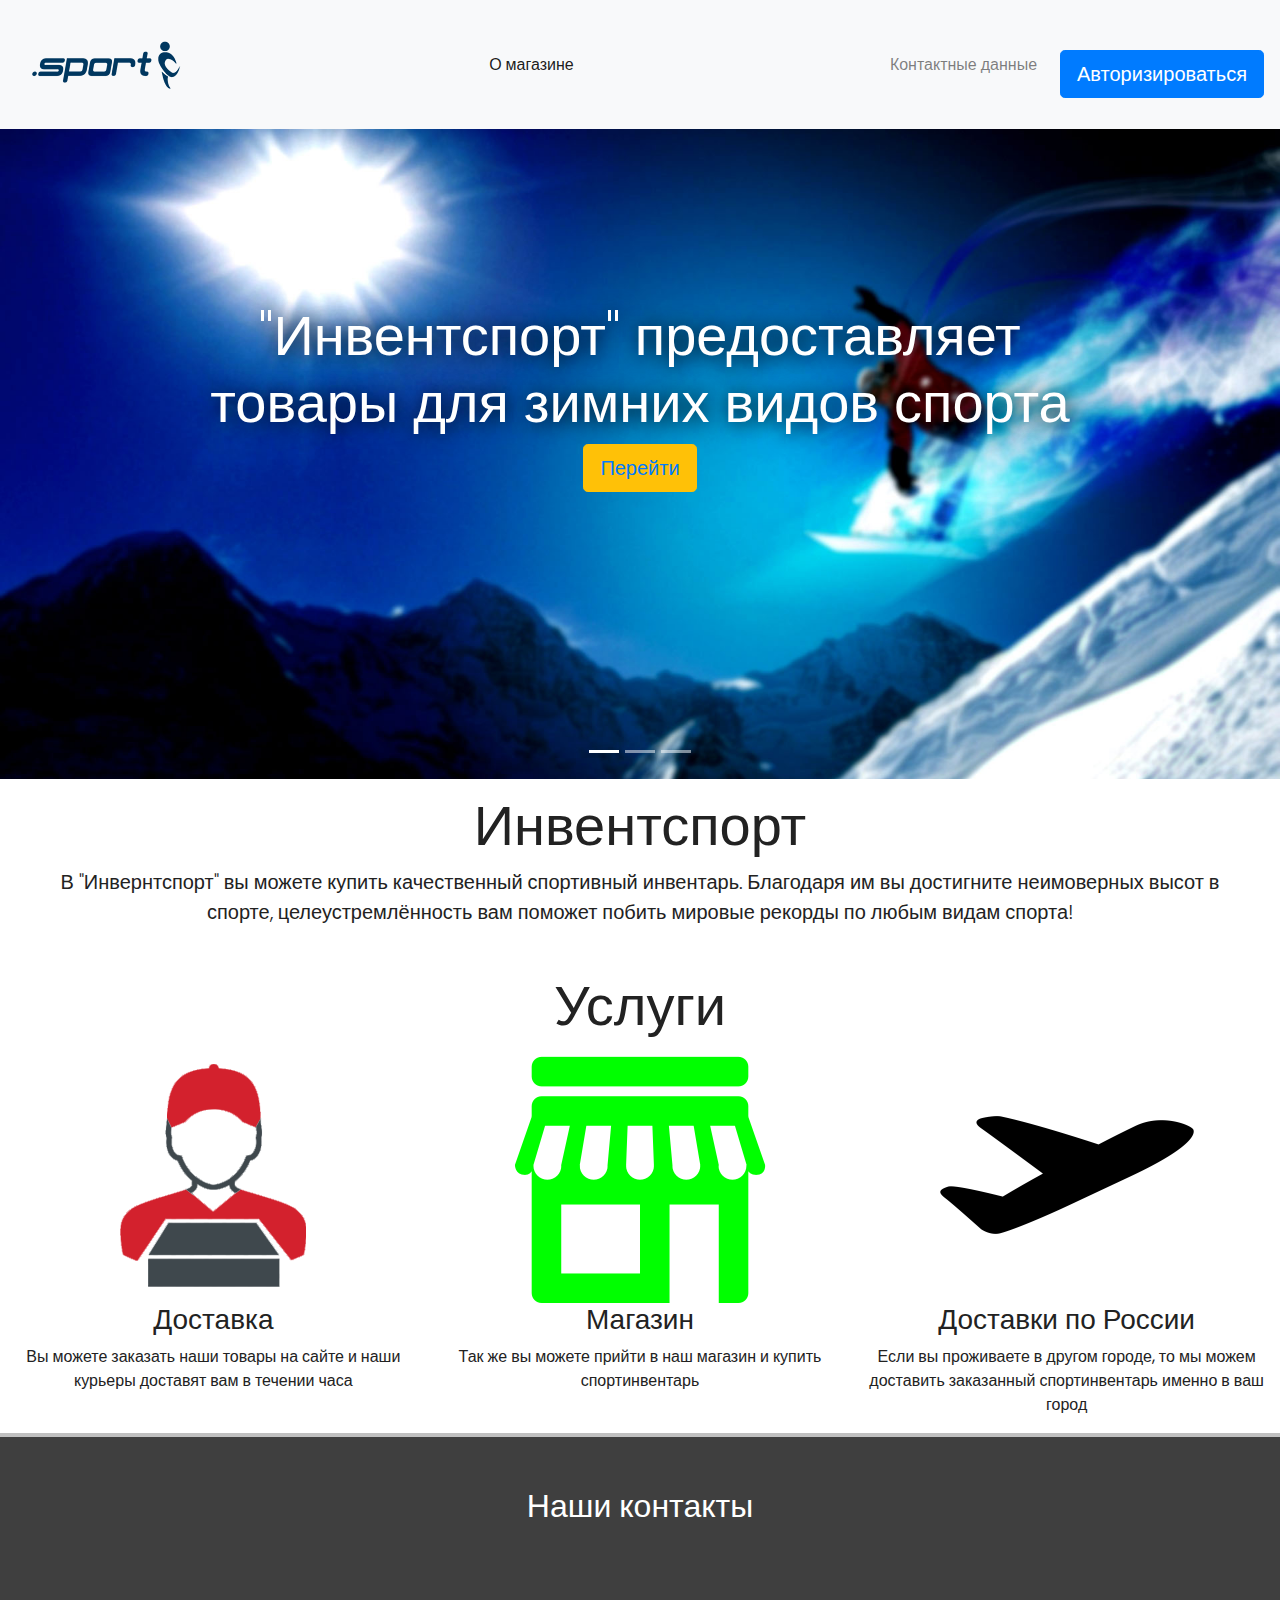
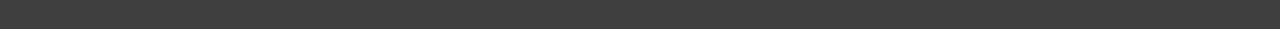
<file: index.html>
<!DOCTYPE html>
<html lang="ru">
<head>
	<meta charset="UTF-8">
    <meta name="viewport" content="width=device-width, initial-scale=1, shrink-to-fit=no">

	<title>Магазин по продаже спорт инвентаря</title>

	<link rel="stylesheet" href="https://stackpath.bootstrapcdn.com/bootstrap/4.3.1/css/bootstrap.min.css" integrity="sha384-ggOyR0iXCbMQv3Xipma34MD+dH/1fQ784/j6cY/iJTQUOhcWr7x9JvoRxT2MZw1T" crossorigin="anonymous">
	<link rel="stylesheet" href="https://use.fontawesome.com/releases/v5.8.2/css/all.css" integrity="sha384-oS3vJWv+0UjzBfQzYUhtDYW+Pj2yciDJxpsK1OYPAYjqT085Qq/1cq5FLXAZQ7Ay" crossorigin="anonymous">
	<script src="https://code.jquery.com/jquery-3.3.1.slim.min.js" integrity="sha384-q8i/X+965DzO0rT7abK41JStQIAqVgRVzpbzo5smXKp4YfRvH+8abtTE1Pi6jizo" crossorigin="anonymous"></script>
    <script src="https://cdnjs.cloudflare.com/ajax/libs/popper.js/1.14.7/umd/popper.min.js" integrity="sha384-UO2eT0CpHqdSJQ6hJty5KVphtPhzWj9WO1clHTMGa3JDZwrnQq4sF86dIHNDz0W1" crossorigin="anonymous"></script>
    <script src="https://stackpath.bootstrapcdn.com/bootstrap/4.3.1/js/bootstrap.min.js" integrity="sha384-JjSmVgyd0p3pXB1rRibZUAYoIIy6OrQ6VrjIEaFf/nJGzIxFDsf4x0xIM+B07jRM" crossorigin="anonymous"></script>

    <link rel="stylesheet" href="css/style.css">
</head>
<body>
	<header>
		<nav class="navbar navbar-expand-md navbar-light bg-light sticky-top">
			<div class="container-fluid">
				<a href="#" class="navbar-brad"><img src="image/logo.png"></a>
				<button class="navbar-toggler" type="button" data-toggle="collapse"data-target="#navbarResponsive">
					<span class="navbar-toggler-icon"></span>
				</button>
			<div class="collapse navbar-collapse" id="navbarResponsive">
				<ul class="navbar-nav ml-auto">
					<li class="nav-item active">
						<a href="#" class="nav-link">О магазине</a>
					</li>
				</ul>
				<ul class="navbar-nav ml-auto">
					<li class="nav-item">
						<a href="#" class="nav-link">Контактные данные</a>
					</li>
				</ul>
			</div>
			</div>
			<button style="float: right;" type="button" class="btn btn-primary btn-lg topp" data-toggle="modal" data-target="#gridSystemModal_reg">
				    Авторизироваться
			</button>
		</nav>
		<div id="gridSystemModal_reg" class="modal fade" tabindex="-1" role="dialog" aria-labelledby="gridModalLabel" aria-hidden="true">
		  <div class="modal-dialog" role="document">
		    <div class="modal-content">
		      <div class="modal-header">
		      	<h4 class="modal-title" id="gridModalLabel">Окно авторизации</h4>
		        <button type="button" class="close" data-dismiss="modal" aria-label="Close"><span aria-hidden="true">&times;</span></button>
		      </div>
		      <div class="modal-body">
		        <div class="container-fluid bd-example-row">
		          <div class="row">
		            <div class="col-sm-12">
		              <div class="form-group">
    				<label for="email">Логин</label>
    				<input type="email" class="form-control" id="exampleInputEmail1" aria-describedby="emailHelp" placeholder="Введите ваш логин">
    				<small id="emailHelp" class="form-text text-muted"></small>
 					 </div>
  					<div class="form-group">
				    <label for="exampleInputPassword1">Пароль</label>
				    <input type="password" class="form-control" id="exampleInputPassword1" placeholder="Введите ваш пароль">
				  </div>
				  		<button type="button" class="btn btn-primary">Авторизироваться</button>
				  		<button type="button" class="btn btn-primary" onclick="gridSystemModal_reg.close()" data-toggle="modal" data-target="#gridSystemModal_regpol">Зарегистрироваться</button>
		              </div>
		            </div>
		          </div>
		        </div>
		      </div>
		      <div class="modal-footer">
		      </div>
		    </div>
		  </div>
		</div>
		
		<div id="gridSystemModal_regpol" class="modal fade" tabindex="-1" role="dialog" aria-labelledby="gridModalLabel" aria-hidden="true">
		  <div class="modal-dialog" role="document">
		    <div class="modal-content">
		      <div class="modal-header">
		      	<h4 class="modal-title" id="gridModalLabel">Окно регистрации</h4>
		        <button type="button" class="close" data-dismiss="modal" aria-label="Close"><span aria-hidden="true">&times;</span></button>
		      </div>
		      <div class="modal-body">
		        <div class="container-fluid bd-example-row">
		          <div class="row">
		            <div class="col-sm-12">
		           	<div class="form-group">
    				<label for="exampleInputEmail1">Email</label>
    				<input type="email" class="form-control" id="exampleInputEmail1" aria-describedby="emailHelp" placeholder="Введите вашу почту">
    				<small id="emailHelp" class="form-text text-muted"></small>
 					 </div>
		              <div class="form-group">
    				<label for="exampleInputEmail1">Логин</label>
    				<input type="email" class="form-control" id="exampleInputEmail1" aria-describedby="emailHelp" placeholder="Введите ваш логин">
    				<small id="emailHelp" class="form-text text-muted"></small>
 					 </div>
  					<div class="form-group">
				    <label for="exampleInputPassword1">Пароль</label>
				    <input type="password" class="form-control" id="exampleInputPassword1" placeholder="Введите ваш пароль">
				  </div>
				  		<button type="button" class="btn btn-primary" >Зарегистрироваться</button>
		              </div>
		            </div>
		          </div>
		        </div>
		      </div>
		      <div class="modal-footer">
		      </div>
		    </div>
		  </div>
		</div>
	</header>
	
	<section>
	<div class="carousel slide" data-ride="carousel" id="slides">
		<ul class="carousel-indicators">
			<li data-target="#slides" data-slide-to="0" class="active"></li>
			<li data-target="#slides" data-slide-to="1"></li>
			<li data-target="#slides" data-slide-to="2"></li>
		</ul>
		<div class="carousel-inner">
			<div class="carousel-item active">
				<img src="image/slide1m.jpg">
				<div class="carousel-caption">
					<h3 class="display-4">"Инвентспорт" предоставляет товары для зимних видов спорта</h3>
					<button type="button" class="btn btn-warning btn-lg"><a href="index_1.html">Перейти</a></button>
				</div>
			</div>
			<div class="carousel-item">
				<img src="image/slide2m.jpg">
				<div class="carousel-caption">
					<h3 class="display-4">А так же товары для профессиональных футболистов или любителей</h3>
					<button type="button" class="btn btn-warning btn-lg"><a href="index_2.html">Перейти</a></button>
				</div>
			</div>
			<div class="carousel-item">
				<img src="image/slide3m.jpg">
				<div class="carousel-caption">
					<h3 class="display-4">Или для любителей велопрогулок, кросс-кантри и байкер-кроссов</h3>
					<button type="button" class="btn btn-warning btn-lg"><a href="index_3.html">Перейти</a></button>
				</div>
			</div>
		</div>
	</div>
	</section>
	
	<section>
		<div class="container-fluid">
	 	<div class="row text-center alert">
	 		<div class="col-12">
	 			<h1 class="display-4">Инвентспорт</h1>
	 		</div>
	 		<hr>
	 		<div class="col-12">
	 			<p class="lead">В "Инвернтспорт" вы можете купить качественный спортивный инвентарь. Благодаря им вы достигните неимоверных высот в спорте,
	 			целеустремлённость вам поможет побить мировые рекорды по любым видам спорта!</p>
	 		</div>
	 	</div>
	 </div>

	 <div class="container-fluid padding">
		<div class="row text-center padding">
			<h3 class="display-4 col-12">Услуги</h3>

			<div class="col-xs-12 col-sm-6 col-md-4">
				<img src="image/kur.png">
				<h3>Доставка</h3>
				<p>Вы можете заказать наши товары на сайте и наши курьеры доставят вам в течении часа</p>
			</div>
			<div class="col-xs-12 col-sm-6 col-md-4">
				<img src="image/mag.png">
				<h3>Магазин</h3>
				<p>Так же вы можете прийти в наш магазин и купить спортинвентарь</p>
			</div>
			<div class="col-xs-12 col-sm-6 col-md-4">
				<img src="image/air.png">
				<h3>Доставки по России</h3>
				<p>Если вы проживаете в другом городе, то мы можем доставить заказанный спортинвентарь именно в ваш город</p>
			</div>
		</div>
	 </div>
	</section>

	<footer class="container-fluid">
	 	<div class="container">
	 		<div class="row padding text-center">
	 			<div class="col-12">
	 				<h2>Наши контакты</h2>
	 			</div>
	 			<div class="col-12 social padding">
	 				<a href="#"><i class="fab fa-twitter"></i></a>
	 				<a href="#"><i class="fab fa-instagram"></i></a>
	 				<a href="#"><i class="fab fa-vk"></i></a>
	 				<a href="#"><i class="fab fa-odnoklassniki"></i></a>
	 				<a href="#"><i class="fab fa-facebook"></i></a>
	 				<a href="#"><i class="fab fa-google-plus-g"></i></a>
	 				
	 			</div>
	 		</div>
	 	</div>
	 </footer>	 
</body>
</html>
</file>
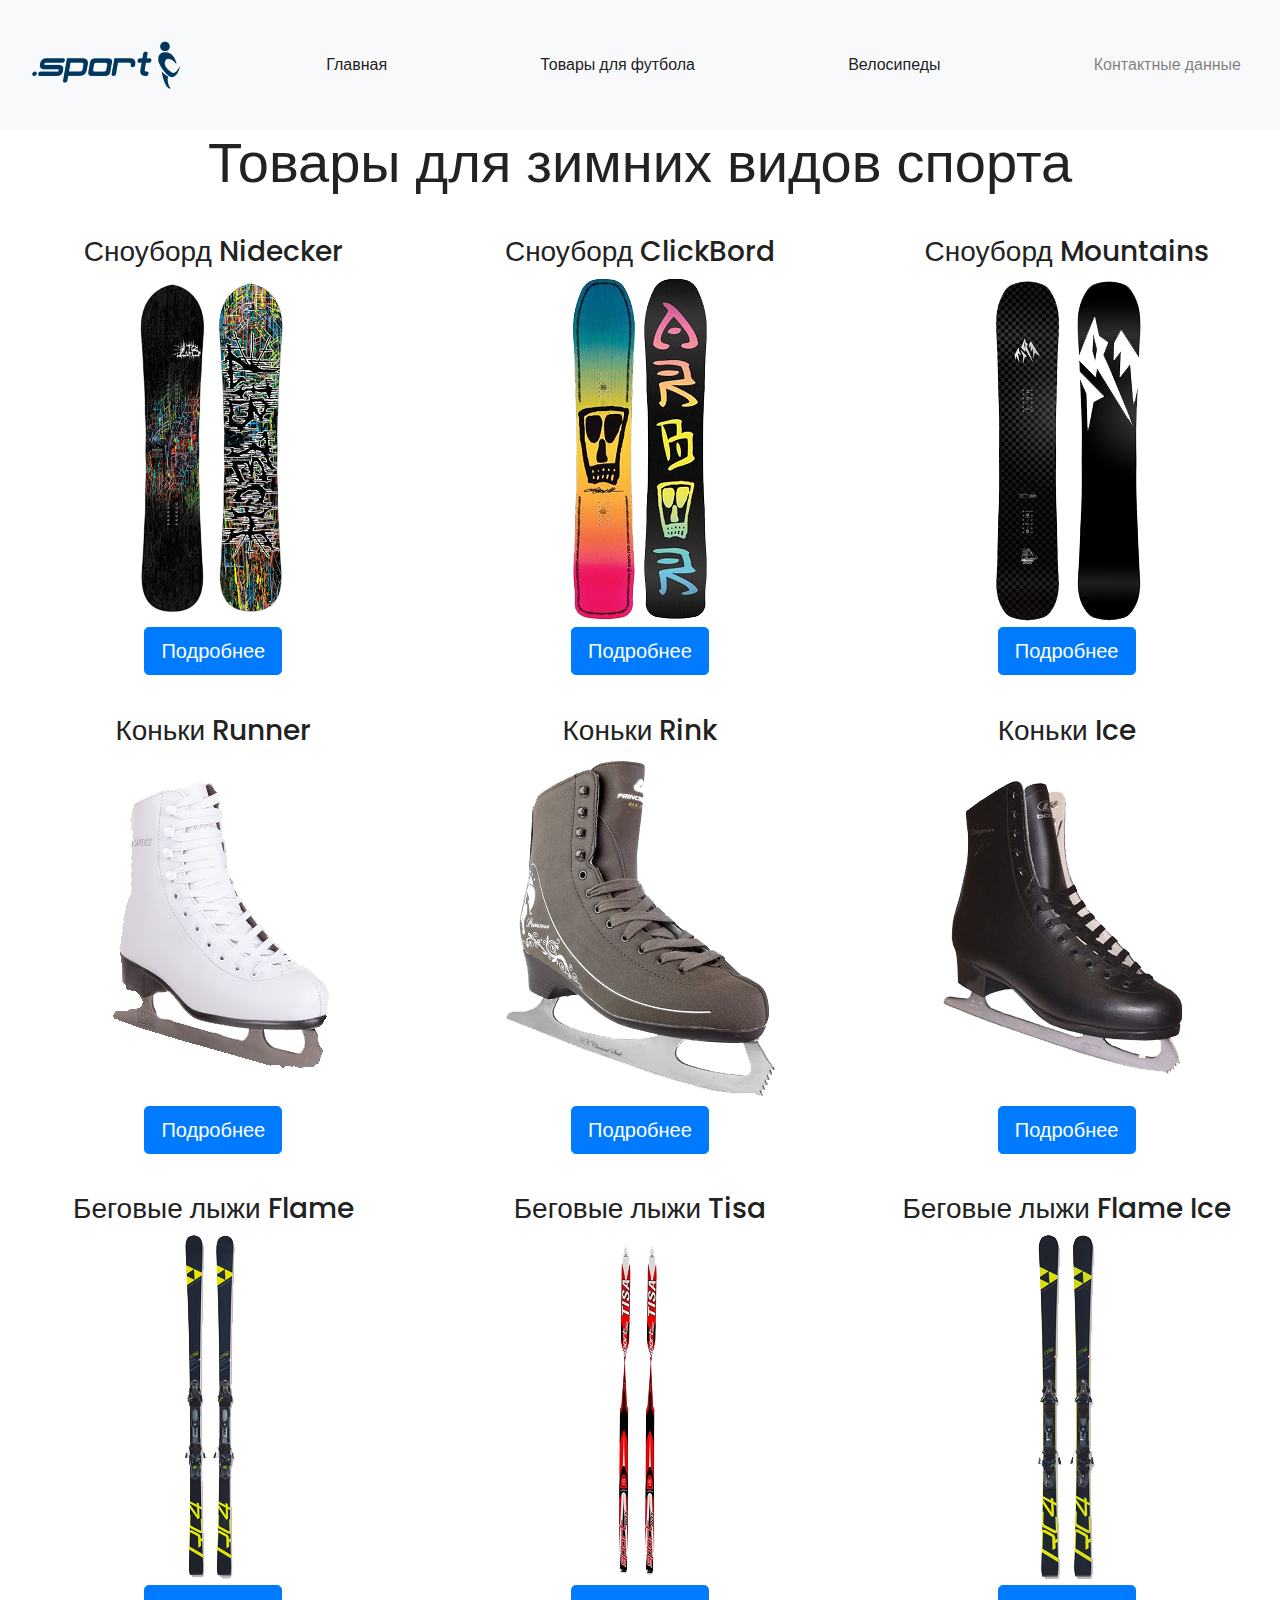
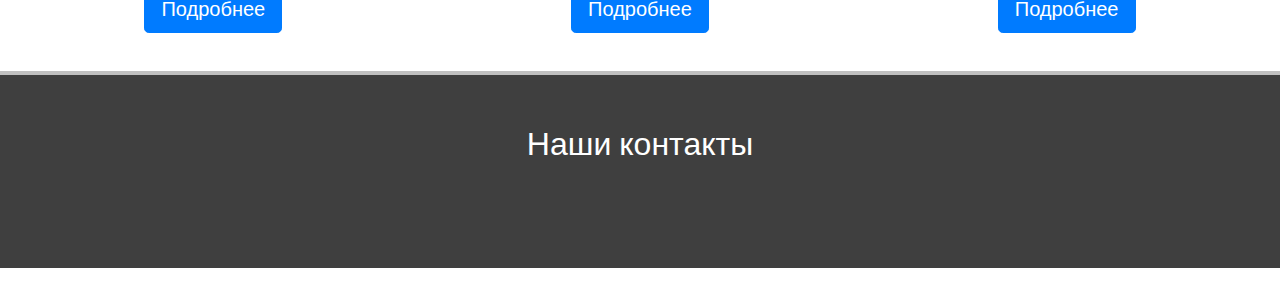
<file: index_1.html>
<!DOCTYPE html>
<html lang="ru">
<head>
	<meta charset="UTF-8">
    <meta name="viewport" content="width=device-width, initial-scale=1, shrink-to-fit=no">

	<title>Магазин по продаже спорт инвентаря</title>

	<link rel="stylesheet" href="https://stackpath.bootstrapcdn.com/bootstrap/4.3.1/css/bootstrap.min.css" integrity="sha384-ggOyR0iXCbMQv3Xipma34MD+dH/1fQ784/j6cY/iJTQUOhcWr7x9JvoRxT2MZw1T" crossorigin="anonymous">
	<link rel="stylesheet" href="https://use.fontawesome.com/releases/v5.8.2/css/all.css" integrity="sha384-oS3vJWv+0UjzBfQzYUhtDYW+Pj2yciDJxpsK1OYPAYjqT085Qq/1cq5FLXAZQ7Ay" crossorigin="anonymous">
	<script src="https://code.jquery.com/jquery-3.3.1.slim.min.js" integrity="sha384-q8i/X+965DzO0rT7abK41JStQIAqVgRVzpbzo5smXKp4YfRvH+8abtTE1Pi6jizo" crossorigin="anonymous"></script>
    <script src="https://cdnjs.cloudflare.com/ajax/libs/popper.js/1.14.7/umd/popper.min.js" integrity="sha384-UO2eT0CpHqdSJQ6hJty5KVphtPhzWj9WO1clHTMGa3JDZwrnQq4sF86dIHNDz0W1" crossorigin="anonymous"></script>
    <script src="https://stackpath.bootstrapcdn.com/bootstrap/4.3.1/js/bootstrap.min.js" integrity="sha384-JjSmVgyd0p3pXB1rRibZUAYoIIy6OrQ6VrjIEaFf/nJGzIxFDsf4x0xIM+B07jRM" crossorigin="anonymous"></script>

    <link rel="stylesheet" href="css/style.css">
</head>
<body>
	<nav class="navbar navbar-expand-md navbar-light bg-light sticky-top">
		<div class="container-fluid">
			<a href="#" class="navbar-brad"><img src="image/logo.png"></a>
			<button class="navbar-toggler" type="button" data-toggle="collapse"data-target="#navbarResponsive">
				<span class="navbar-toggler-icon"></span>
			</button>
		<div class="collapse navbar-collapse" id="navbarResponsive">
			<ul class="navbar-nav ml-auto">
				<li class="nav-item active">
					<a href="index.html" class="nav-link">Главная</a>
				</li>
			</ul>
			<ul class="navbar-nav ml-auto">
				<li class="nav-item active">
					<a href="index_2.html" class="nav-link">Товары для футбола</a>
				</li>
			</ul>
			<ul class="navbar-nav ml-auto">
				<li class="nav-item active">
					<a href="index_3.html" class="nav-link">Велосипеды</a>
				</li>
			</ul>
			<ul class="navbar-nav ml-auto">
				<li class="nav-item">
					<a href="#" class="nav-link">Контактные данные</a>
				</li>
			</ul>
		</div>
		</div>
	</nav>

	<section class="sect_1">
		<div class="container-fluid padding">
		<div class="row text-center padding">
			<h3 class="display-4 col-12 bott">Товары для зимних видов спорта</h3>

			<div class="col-xs-12 col-sm-6 col-md-4 bott">
				<h3>Сноуборд Nidecker</h3>
				<img src="image/index_1/snbord.png">
				<div class="bd-example bd-example-padded-bottom">
				  <button type="button" class="btn btn-primary btn-lg topp" data-toggle="modal" data-target="#gridSystemModal">
				    Подробнее
				  </button>
				</div>
			</div>
			<div class="col-xs-12 col-sm-6 col-md-4 bott">
				<h3>Сноуборд ClickBord</h3>
				<img src="image/index_1/snbord1.png">
				<div class="bd-example bd-example-padded-bottom">
				  <button type="button" class="btn btn-primary btn-lg topp" data-toggle="modal" data-target="#gridSystemModal_1">
				    Подробнее
				  </button>
				</div>
			</div>
			<div class="col-xs-12 col-sm-6 col-md-4 bott">
				<h3>Сноуборд Mountains</h3>
				<img src="image/index_1/snbord2.png">
				<div class="bd-example bd-example-padded-bottom">
				  <button type="button" class="btn btn-primary btn-lg topp" data-toggle="modal" data-target="#gridSystemModal_2">
				    Подробнее
				  </button>
			</div>
			</div>
			<div class="col-xs-12 col-sm-6 col-md-4 bott">
				<h3>Коньки Runner</h3>
				<img src="image/index_1/konk.png">
				<div class="bd-example bd-example-padded-bottom">
				  <button type="button" class="btn btn-primary btn-lg topp" data-toggle="modal" data-target="#gridSystemModal_3">
				    Подробнее
				  </button>
				</div>
			</div>

			<div class="col-xs-12 col-sm-6 col-md-4 bott">
				<h3>Коньки Rink</h3>
				<img src="image/index_1/konk1.png">
				<div class="bd-example bd-example-padded-bottom">
				  <button type="button" class="btn btn-primary btn-lg topp" data-toggle="modal" data-target="#gridSystemModal_4">
				    Подробнее
				  </button>
				</div>
			</div>

			<div class="col-xs-12 col-sm-6 col-md-4 bott">
				<h3>Коньки Ice</h3>
				<img src="image/index_1/konk2.png">
				<div class="bd-example bd-example-padded-bottom">
				  <button type="button" class="btn btn-primary btn-lg topp" data-toggle="modal" data-target="#gridSystemModal_5">
				    Подробнее
				  </button>
				</div>
			</div>

			<div class="col-xs-12 col-sm-6 col-md-4 bott">
				<h3>Беговые лыжи Flame</h3>
				<img src="image/index_1/lg.png">
				<div class="bd-example bd-example-padded-bottom">
				  <button type="button" class="btn btn-primary btn-lg topp" data-toggle="modal" data-target="#gridSystemModal_6">
				    Подробнее
				  </button>
				</div>
			</div>

			<div class="col-xs-12 col-sm-6 col-md-4 bott">
				<h3>Беговые лыжи Tisa</h3>
				<img src="image/index_1/lg1.png">
				<div class="bd-example bd-example-padded-bottom">
				  <button type="button" class="btn btn-primary btn-lg topp" data-toggle="modal" data-target="#gridSystemModal_7">
				    Подробнее
				  </button>
				</div>
			</div>

			<div class="col-xs-12 col-sm-6 col-md-4 bott">
				<h3>Беговые лыжи Flame Ice</h3>
				<img src="image/index_1/lg2.png">
				<div class="bd-example bd-example-padded-bottom">
				  <button type="button" class="btn btn-primary btn-lg topp" data-toggle="modal" data-target="#gridSystemModal_8">
				    Подробнее
				  </button>
				</div>
			</div>

	 	</div>
		</div>

		<div id="gridSystemModal" class="modal fade" tabindex="-1" role="dialog" aria-labelledby="gridModalLabel" aria-hidden="true">
		  <div class="modal-dialog" role="document">
		    <div class="modal-content">
		      <div class="modal-header">
		      	<h4 class="modal-title" id="gridModalLabel">Сноуборд Nidecker</h4>
		        <button type="button" class="close" data-dismiss="modal" aria-label="Close"><span aria-hidden="true">&times;</span></button>
		      </div>
		      <div class="modal-body">
		        <div class="container-fluid bd-example-row">
		          <div class="row">
		            <div class="col-sm-12">
		              <h5>Общие характеристики</h5>
		              <div class="row">
		                <div class="col-xs-6 col-sm-6">
		                  <b>Сезон</b>
		                </div>
		                <div class="col-xs-4 col-sm-6">
		                  2018-2019
		                </div>
		              </div>
		              <div class="row">
		                <div class="col-xs-6 col-sm-6">
		                  <b>Назначение</b>
		                </div>
		                <div class="col-xs-4 col-sm-6">
		                  Универсальные
		                </div>
		              </div>
		              <div class="row">
		                <div class="col-xs-6 col-sm-6">
		                  <b>Пол</b>
		                </div>
		                <div class="col-xs-4 col-sm-6">
		                  Унисекс
		                </div>
		              </div>
		              <div class="row">
		                <div class="col-xs-6 col-sm-6">
		                  <b>Вид спорта</b>
		                </div>
		                <div class="col-xs-4 col-sm-6">
		                  Сноубординк
		                </div>
		              </div>
		            <hr align="left" width="400" size="2" color=" #36E052 " />
		            </div>
		            <div class="col-sm-12">
		              <h5>Технические особенности</h5>
		              <div class="row">
		                <div class="col-xs-6 col-sm-6">
		                  <b>Жёсткость</b>
		                </div>
		                <div class="col-xs-4 col-sm-6">
		                  3
		                </div>
		              </div>
		              <div class="row">
		                <div class="col-xs-6 col-sm-6">
		                  <b>Прогиб</b>
		                </div>
		                <div class="col-xs-4 col-sm-6">
		                  	Кэмбер
		                </div>
		              </div>
		              <div class="row">
		                <div class="col-xs-6 col-sm-6">
		                  <b>Тип прогиба</b>
		                </div>
		                <div class="col-xs-4 col-sm-6">
		                  Classic camber
		                </div>
		              </div>
		              <div class="row">
		                <div class="col-xs-6 col-sm-6">
		                  <b>Форма</b>
		                </div>
		                <div class="col-xs-4 col-sm-6">
		                  Directional Twin
		                </div>
		              </div>
		              <div class="row">
		                <div class="col-xs-6 col-sm-6">
		                  <b>Материал сердечника</b>
		                </div>
		                <div class="col-xs-4 col-sm-6">
		                  Дерево
		                </div>
		              </div>
		              <div class="row">
		                <div class="col-xs-6 col-sm-6">
		                  <b>Рекомендуемый вес пользователя</b>
		                </div>
		                <div class="col-xs-4 col-sm-6">
		                  От 70 кг
		                </div>
		              </div>
		            <hr align="left" width="400" size="2" color=" #36E052 " />
		            </div>
		            <div class="col-sm-12">
		              <h5>Дополнительные характеристики</h5>
		              <div class="row">
		                <div class="col-xs-6 col-sm-6">
		                  <b>Производитель</b>
		                </div>
		                <div class="col-xs-4 col-sm-6">
		                  Termit
		                </div>
		              </div>
		              <div class="row">
		                <div class="col-xs-6 col-sm-6">
		                  <b>Артикул производителя</b>
		                </div>
		                <div class="col-xs-4 col-sm-6">
		                  	7847698872
		                </div>
		              </div>
		              <div class="row">
		                <div class="col-xs-6 col-sm-6">
		                  <b>Срок гарантии на сноуборд</b>
		                </div>
		                <div class="col-xs-4 col-sm-6">
		                  2 года
		                </div>
		              </div>
		              <div class="row">
		                <div class="col-xs-6 col-sm-6">
		                  <b>Страна производства</b>
		                </div>
		                <div class="col-xs-4 col-sm-6">
		                  Китай
		                </div>
		              </div>
		            <hr align="left" width="400" size="2" color=" #36E052 " />
		            </div>
		          </div>
		        </div>
		      </div>
		      <div class="modal-footer">
		      	<button type="button" class="btn btn-primary">Купить за <b>6690 ₽</b></button>
		        <button type="button" class="btn btn-default" data-dismiss="modal">Закрыть</button>
		      </div>
		    </div>
		  </div>
		</div>

		<div id="gridSystemModal_1" class="modal fade" tabindex="-1" role="dialog" aria-labelledby="gridModalLabel" aria-hidden="true">
		  <div class="modal-dialog" role="document">
		    <div class="modal-content">
		      <div class="modal-header">
		      	<h4 class="modal-title" id="gridModalLabel">Сноуборд ClickBord</h4>
		        <button type="button" class="close" data-dismiss="modal" aria-label="Close"><span aria-hidden="true">&times;</span></button>
		      </div>
		      <div class="modal-body">
		        <div class="container-fluid bd-example-row">
		          <div class="row">
		            <div class="col-sm-12">
		              <h5>Общие характеристики</h5>
		              <div class="row">
		                <div class="col-xs-6 col-sm-6">
		                  <b>Сезон</b>
		                </div>
		                <div class="col-xs-4 col-sm-6">
		                  2018-2019
		                </div>
		              </div>
		              <div class="row">
		                <div class="col-xs-6 col-sm-6">
		                  <b>Назначение</b>
		                </div>
		                <div class="col-xs-4 col-sm-6">
		                  Универсальные
		                </div>
		              </div>
		              <div class="row">
		                <div class="col-xs-6 col-sm-6">
		                  <b>Пол</b>
		                </div>
		                <div class="col-xs-4 col-sm-6">
		                  Женский
		                </div>
		              </div>
		              <div class="row">
		                <div class="col-xs-6 col-sm-6">
		                  <b>Вид спорта</b>
		                </div>
		                <div class="col-xs-4 col-sm-6">
		                  Сноубординк
		                </div>
		              </div>
		            <hr align="left" width="400" size="2" color=" #36E052 " />
		            </div>
		            <div class="col-sm-12">
		              <h5>Технические особенности</h5>
		              <div class="row">
		                <div class="col-xs-6 col-sm-6">
		                  <b>Жёсткость</b>
		                </div>
		                <div class="col-xs-4 col-sm-6">
		                  5
		                </div>
		              </div>
		              <div class="row">
		                <div class="col-xs-6 col-sm-6">
		                  <b>Прогиб</b>
		                </div>
		                <div class="col-xs-4 col-sm-6">
		                  	Кэмбер
		                </div>
		              </div>
		              <div class="row">
		                <div class="col-xs-6 col-sm-6">
		                  <b>Тип прогиба</b>
		                </div>
		                <div class="col-xs-4 col-sm-6">
		                  Classic camber
		                </div>
		              </div>
		              <div class="row">
		                <div class="col-xs-6 col-sm-6">
		                  <b>Форма</b>
		                </div>
		                <div class="col-xs-4 col-sm-6">
		                  Directional
		                </div>
		              </div>
		              <div class="row">
		                <div class="col-xs-6 col-sm-6">
		                  <b>Материал сердечника</b>
		                </div>
		                <div class="col-xs-4 col-sm-6">
		                  Дерево
		                </div>
		              </div>
		              <div class="row">
		                <div class="col-xs-6 col-sm-6">
		                  <b>Рекомендуемый вес пользователя</b>
		                </div>
		                <div class="col-xs-4 col-sm-6">
		                  До 100 кг
		                </div>
		              </div>
		            <hr align="left" width="400" size="2" color=" #36E052 " />
		            </div>
		            <div class="col-sm-12">
		              <h5>Дополнительные характеристики</h5>
		              <div class="row">
		                <div class="col-xs-6 col-sm-6">
		                  <b>Производитель</b>
		                </div>
		                <div class="col-xs-4 col-sm-6">
		                  Bark Beetle
		                </div>
		              </div>
		              <div class="row">
		                <div class="col-xs-6 col-sm-6">
		                  <b>Артикул производителя</b>
		                </div>
		                <div class="col-xs-4 col-sm-6">
		                  	854485855
		                </div>
		              </div>
		              <div class="row">
		                <div class="col-xs-6 col-sm-6">
		                  <b>Срок гарантии на сноуборд</b>
		                </div>
		                <div class="col-xs-4 col-sm-6">
		                  1.5 года
		                </div>
		              </div>
		              <div class="row">
		                <div class="col-xs-6 col-sm-6">
		                  <b>Страна производства</b>
		                </div>
		                <div class="col-xs-4 col-sm-6">
		                  Япония
		                </div>
		              </div>
		            <hr align="left" width="400" size="2" color=" #36E052 " />
		            </div>
		          </div>
		        </div>
		      </div>
		      <div class="modal-footer">
		      	<button type="button" class="btn btn-primary">Купить за <b>6690 ₽</b></button>
		        <button type="button" class="btn btn-default" data-dismiss="modal">Закрыть</button>
		      </div>
		    </div>
		  </div>
		</div>

		<div id="gridSystemModal_2" class="modal fade" tabindex="-1" role="dialog" aria-labelledby="gridModalLabel" aria-hidden="true">
		  <div class="modal-dialog" role="document">
		    <div class="modal-content">
		      <div class="modal-header">
		      	<h4 class="modal-title" id="gridModalLabel">Сноуборд Mountains</h4>
		        <button type="button" class="close" data-dismiss="modal" aria-label="Close"><span aria-hidden="true">&times;</span></button>
		      </div>
		      <div class="modal-body">
		        <div class="container-fluid bd-example-row">
		          <div class="row">
		            <div class="col-sm-12">
		              <h5>Общие характеристики</h5>
		              <div class="row">
		                <div class="col-xs-6 col-sm-6">
		                  <b>Сезон</b>
		                </div>
		                <div class="col-xs-4 col-sm-6">
		                  2018-2019
		                </div>
		              </div>
		              <div class="row">
		                <div class="col-xs-6 col-sm-6">
		                  <b>Назначение</b>
		                </div>
		                <div class="col-xs-4 col-sm-6">
		                  Универсальные
		                </div>
		              </div>
		              <div class="row">
		                <div class="col-xs-6 col-sm-6">
		                  <b>Пол</b>
		                </div>
		                <div class="col-xs-4 col-sm-6">
		                  Мужской
		                </div>
		              </div>
		              <div class="row">
		                <div class="col-xs-6 col-sm-6">
		                  <b>Вид спорта</b>
		                </div>
		                <div class="col-xs-4 col-sm-6">
		                  Сноубординк
		                </div>
		              </div>
		            <hr align="left" width="400" size="2" color=" #36E052 " />
		            </div>
		            <div class="col-sm-12">
		              <h5>Технические особенности</h5>
		              <div class="row">
		                <div class="col-xs-6 col-sm-6">
		                  <b>Жёсткость</b>
		                </div>
		                <div class="col-xs-4 col-sm-6">
		                  7
		                </div>
		              </div>
		              <div class="row">
		                <div class="col-xs-6 col-sm-6">
		                  <b>Прогиб</b>
		                </div>
		                <div class="col-xs-4 col-sm-6">
		                  	Кэмбер
		                </div>
		              </div>
		              <div class="row">
		                <div class="col-xs-6 col-sm-6">
		                  <b>Тип прогиба</b>
		                </div>
		                <div class="col-xs-4 col-sm-6">
		                  Classic camber
		                </div>
		              </div>
		              <div class="row">
		                <div class="col-xs-6 col-sm-6">
		                  <b>Форма</b>
		                </div>
		                <div class="col-xs-4 col-sm-6">
		                  Directional
		                </div>
		              </div>
		              <div class="row">
		                <div class="col-xs-6 col-sm-6">
		                  <b>Материал сердечника</b>
		                </div>
		                <div class="col-xs-4 col-sm-6">
		                  Дерево
		                </div>
		              </div>
		              <div class="row">
		                <div class="col-xs-6 col-sm-6">
		                  <b>Рекомендуемый вес пользователя</b>
		                </div>
		                <div class="col-xs-4 col-sm-6">
		                  От 80 кг
		                </div>
		              </div>
		            <hr align="left" width="400" size="2" color=" #36E052 " />
		            </div>
		            <div class="col-sm-12">
		              <h5>Дополнительные характеристики</h5>
		              <div class="row">
		                <div class="col-xs-6 col-sm-6">
		                  <b>Производитель</b>
		                </div>
		                <div class="col-xs-4 col-sm-6">
		                  Ant
		                </div>
		              </div>
		              <div class="row">
		                <div class="col-xs-6 col-sm-6">
		                  <b>Артикул производителя</b>
		                </div>
		                <div class="col-xs-4 col-sm-6">
		                  	854485855875
		                </div>
		              </div>
		              <div class="row">
		                <div class="col-xs-6 col-sm-6">
		                  <b>Срок гарантии на сноуборд</b>
		                </div>
		                <div class="col-xs-4 col-sm-6">
		                  1.5 года
		                </div>
		              </div>
		              <div class="row">
		                <div class="col-xs-6 col-sm-6">
		                  <b>Страна производства</b>
		                </div>
		                <div class="col-xs-4 col-sm-6">
		                  Япония
		                </div>
		              </div>
		            <hr align="left" width="400" size="2" color=" #36E052 " />
		            </div>
		          </div>
		        </div>
		      </div>
		      <div class="modal-footer">
		      	<button type="button" class="btn btn-primary">Купить за <b>6690 ₽</b></button>
		        <button type="button" class="btn btn-default" data-dismiss="modal">Закрыть</button>
		      </div>
		    </div>
		  </div>
		</div>

		<div id="gridSystemModal_3" class="modal fade" tabindex="-1" role="dialog" aria-labelledby="gridModalLabel" aria-hidden="true">
		  <div class="modal-dialog" role="document">
		    <div class="modal-content">
		      <div class="modal-header">
		      	<h4 class="modal-title" id="gridModalLabel">Коньки Runner</h4>
		        <button type="button" class="close" data-dismiss="modal" aria-label="Close"><span aria-hidden="true">&times;</span></button>
		      </div>
		      <div class="modal-body">
		        <div class="container-fluid bd-example-row">
		          <div class="row">
		            <div class="col-sm-12">
		              <h5>Технические характеристики</h5>
		              <div class="row">
		                <div class="col-xs-6 col-sm-6">
		                  <b>Материал ботинка</b>
		                </div>
		                <div class="col-xs-4 col-sm-6">
		                  Натуральная кожа
		                </div>
		              </div>
		              <div class="row">
		                <div class="col-xs-6 col-sm-6">
		                  <b>Материал подкладки</b>
		                </div>
		                <div class="col-xs-4 col-sm-6">
		                  	Искусственная кожа
		                </div>
		              </div>
		              <div class="row">
		                <div class="col-xs-6 col-sm-6">
		                  <b>Материал лезвия</b>
		                </div>
		                <div class="col-xs-4 col-sm-6">
		                  	Нержавеющая сталь
		                </div>
		              </div>
		              <div class="row">
		                <div class="col-xs-6 col-sm-6">
		                  <b>Тип фиксации</b>
		                </div>
		                <div class="col-xs-4 col-sm-6">
		                  Шнурки
		                </div>
		              </div>
		              <div class="row">
		                <div class="col-xs-6 col-sm-6">
		                  <b>Вес, кг</b>
		                </div>
		                <div class="col-xs-4 col-sm-6">
		                  	1,740
		                </div>
		              </div>
		            <hr align="left" width="400" size="2" color=" #36E052 " />
		            </div>
		            <div class="col-sm-12">
		              <h5>Общие характеристики</h5>
		              <div class="row">
		                <div class="col-xs-6 col-sm-6">
		                  <b>Сезон</b>
		                </div>
		                <div class="col-xs-4 col-sm-6">
		                  	2018/2019
		                </div>
		              </div>
		              <div class="row">
		                <div class="col-xs-6 col-sm-6">
		                  <b>Пол</b>
		                </div>
		                <div class="col-xs-4 col-sm-6">
		                  	Женский
		                </div>
		              </div>
		              <div class="row">
		                <div class="col-xs-6 col-sm-6">
		                  <b>Возраст</b>
		                </div>
		                <div class="col-xs-4 col-sm-6">
		                  	Взрослые
		                </div>
		              </div>
		              <div class="row">
		                <div class="col-xs-6 col-sm-6">
		                  <b>Вид спорта</b>
		                </div>
		                <div class="col-xs-4 col-sm-6">
		                  	Фигурное катание
		                </div>
		              </div>
		              <div class="row">
		                <div class="col-xs-6 col-sm-6">
		                  <b>Уровень подготовки</b>
		                </div>
		                <div class="col-xs-4 col-sm-6">
		                  	Средний
		                </div>
		              </div>
		              <div class="row">
		                <div class="col-xs-6 col-sm-6">
		                  <b>Технологии</b>
		                </div>
		                <div class="col-xs-4 col-sm-6">
		                  	Biometric , 3D Fit Nordway , Solid Blade
		                </div>
		              </div>
		            <hr align="left" width="400" size="2" color=" #36E052 " />
		            </div>
		            <div class="col-sm-12">
		              <h5>Дополнительные характеристики</h5>
		              <div class="row">
		                <div class="col-xs-6 col-sm-6">
		                  <b>Производитель</b>
		                </div>
		                <div class="col-xs-4 col-sm-6">
		                  Runner
		                </div>
		              </div>
		              <div class="row">
		                <div class="col-xs-6 col-sm-6">
		                  <b>Артикул производителя</b>
		                </div>
		                <div class="col-xs-4 col-sm-6">
		                  		LA-123-2
		                </div>
		              </div>
		              <div class="row">
		                <div class="col-xs-6 col-sm-6">
		                  <b>Срок гарантии</b>
		                </div>
		                <div class="col-xs-4 col-sm-6">
		                  2 года
		                </div>
		              </div>
		              <div class="row">
		                <div class="col-xs-6 col-sm-6">
		                  <b>Страна производства</b>
		                </div>
		                <div class="col-xs-4 col-sm-6">
		                  Китай
		                </div>
		              </div>
		            <hr align="left" width="400" size="2" color=" #36E052 " />
		            </div>
		          </div>
		        </div>
		      </div>
		      <div class="modal-footer">
		      	<button type="button" class="btn btn-primary">Купить за <b>1999 ₽</b></button>
		        <button type="button" class="btn btn-default" data-dismiss="modal">Закрыть</button>
		      </div>
		    </div>
		  </div>
		</div>

		<div id="gridSystemModal_4" class="modal fade" tabindex="-1" role="dialog" aria-labelledby="gridModalLabel" aria-hidden="true">
		  <div class="modal-dialog" role="document">
		    <div class="modal-content">
		      <div class="modal-header">
		      	<h4 class="modal-title" id="gridModalLabel">Коньки Rink</h4>
		        <button type="button" class="close" data-dismiss="modal" aria-label="Close"><span aria-hidden="true">&times;</span></button>
		      </div>
		      <div class="modal-body">
		        <div class="container-fluid bd-example-row">
		          <div class="row">
		            <div class="col-sm-12">
		              <h5>Технические характеристики</h5>
		              <div class="row">
		                <div class="col-xs-6 col-sm-6">
		                  <b>Материал ботинка</b>
		                </div>
		                <div class="col-xs-4 col-sm-6">
		                  Натуральная кожа
		                </div>
		              </div>
		              <div class="row">
		                <div class="col-xs-6 col-sm-6">
		                  <b>Материал подкладки</b>
		                </div>
		                <div class="col-xs-4 col-sm-6">
		                  	Искусственная кожа
		                </div>
		              </div>
		              <div class="row">
		                <div class="col-xs-6 col-sm-6">
		                  <b>Материал лезвия</b>
		                </div>
		                <div class="col-xs-4 col-sm-6">
		                  	Нержавеющая сталь
		                </div>
		              </div>
		              <div class="row">
		                <div class="col-xs-6 col-sm-6">
		                  <b>Тип фиксации</b>
		                </div>
		                <div class="col-xs-4 col-sm-6">
		                  Шнурки
		                </div>
		              </div>
		              <div class="row">
		                <div class="col-xs-6 col-sm-6">
		                  <b>Вес, кг</b>
		                </div>
		                <div class="col-xs-4 col-sm-6">
		                  	1,740
		                </div>
		              </div>
		            <hr align="left" width="400" size="2" color=" #36E052 " />
		            </div>
		            <div class="col-sm-12">
		              <h5>Общие характеристики</h5>
		              <div class="row">
		                <div class="col-xs-6 col-sm-6">
		                  <b>Сезон</b>
		                </div>
		                <div class="col-xs-4 col-sm-6">
		                  	2018/2019
		                </div>
		              </div>
		              <div class="row">
		                <div class="col-xs-6 col-sm-6">
		                  <b>Пол</b>
		                </div>
		                <div class="col-xs-4 col-sm-6">
		                  	Женский
		                </div>
		              </div>
		              <div class="row">
		                <div class="col-xs-6 col-sm-6">
		                  <b>Возраст</b>
		                </div>
		                <div class="col-xs-4 col-sm-6">
		                  	Взрослые
		                </div>
		              </div>
		              <div class="row">
		                <div class="col-xs-6 col-sm-6">
		                  <b>Вид спорта</b>
		                </div>
		                <div class="col-xs-4 col-sm-6">
		                  	Фигурное катание
		                </div>
		              </div>
		              <div class="row">
		                <div class="col-xs-6 col-sm-6">
		                  <b>Уровень подготовки</b>
		                </div>
		                <div class="col-xs-4 col-sm-6">
		                  	Средний
		                </div>
		              </div>
		              <div class="row">
		                <div class="col-xs-6 col-sm-6">
		                  <b>Технологии</b>
		                </div>
		                <div class="col-xs-4 col-sm-6">
		                  	Biometric , 3D Fit Nordway , Solid Blade
		                </div>
		              </div>
		            <hr align="left" width="400" size="2" color=" #36E052 " />
		            </div>
		            <div class="col-sm-12">
		              <h5>Дополнительные характеристики</h5>
		              <div class="row">
		                <div class="col-xs-6 col-sm-6">
		                  <b>Производитель</b>
		                </div>
		                <div class="col-xs-4 col-sm-6">
		                  Runner
		                </div>
		              </div>
		              <div class="row">
		                <div class="col-xs-6 col-sm-6">
		                  <b>Артикул производителя</b>
		                </div>
		                <div class="col-xs-4 col-sm-6">
		                  		LA-123-3
		                </div>
		              </div>
		              <div class="row">
		                <div class="col-xs-6 col-sm-6">
		                  <b>Срок гарантии</b>
		                </div>
		                <div class="col-xs-4 col-sm-6">
		                  2 года
		                </div>
		              </div>
		              <div class="row">
		                <div class="col-xs-6 col-sm-6">
		                  <b>Страна производства</b>
		                </div>
		                <div class="col-xs-4 col-sm-6">
		                  Китай
		                </div>
		              </div>
		            <hr align="left" width="400" size="2" color=" #36E052 " />
		            </div>
		          </div>
		        </div>
		      </div>
		      <div class="modal-footer">
		      	<button type="button" class="btn btn-primary">Купить за <b>1999 ₽</b></button>
		        <button type="button" class="btn btn-default" data-dismiss="modal">Закрыть</button>
		      </div>
		    </div>
		  </div>
		</div>

		<div id="gridSystemModal_5" class="modal fade" tabindex="-1" role="dialog" aria-labelledby="gridModalLabel" aria-hidden="true">
		  <div class="modal-dialog" role="document">
		    <div class="modal-content">
		      <div class="modal-header">
		      	<h4 class="modal-title" id="gridModalLabel">Коньки Ice</h4>
		        <button type="button" class="close" data-dismiss="modal" aria-label="Close"><span aria-hidden="true">&times;</span></button>
		      </div>
		      <div class="modal-body">
		        <div class="container-fluid bd-example-row">
		          <div class="row">
		            <div class="col-sm-12">
		              <h5>Технические характеристики</h5>
		              <div class="row">
		                <div class="col-xs-6 col-sm-6">
		                  <b>Материал ботинка</b>
		                </div>
		                <div class="col-xs-4 col-sm-6">
		                  Натуральная кожа
		                </div>
		              </div>
		              <div class="row">
		                <div class="col-xs-6 col-sm-6">
		                  <b>Материал подкладки</b>
		                </div>
		                <div class="col-xs-4 col-sm-6">
		                  	Искусственная кожа
		                </div>
		              </div>
		              <div class="row">
		                <div class="col-xs-6 col-sm-6">
		                  <b>Материал лезвия</b>
		                </div>
		                <div class="col-xs-4 col-sm-6">
		                  	Нержавеющая сталь
		                </div>
		              </div>
		              <div class="row">
		                <div class="col-xs-6 col-sm-6">
		                  <b>Тип фиксации</b>
		                </div>
		                <div class="col-xs-4 col-sm-6">
		                  Шнурки
		                </div>
		              </div>
		              <div class="row">
		                <div class="col-xs-6 col-sm-6">
		                  <b>Вес, кг</b>
		                </div>
		                <div class="col-xs-4 col-sm-6">
		                  	1,740
		                </div>
		              </div>
		            <hr align="left" width="400" size="2" color=" #36E052 " />
		            </div>
		            <div class="col-sm-12">
		              <h5>Общие характеристики</h5>
		              <div class="row">
		                <div class="col-xs-6 col-sm-6">
		                  <b>Сезон</b>
		                </div>
		                <div class="col-xs-4 col-sm-6">
		                  	2018/2019
		                </div>
		              </div>
		              <div class="row">
		                <div class="col-xs-6 col-sm-6">
		                  <b>Пол</b>
		                </div>
		                <div class="col-xs-4 col-sm-6">
		                  	Мужской
		                </div>
		              </div>
		              <div class="row">
		                <div class="col-xs-6 col-sm-6">
		                  <b>Возраст</b>
		                </div>
		                <div class="col-xs-4 col-sm-6">
		                  	Взрослые
		                </div>
		              </div>
		              <div class="row">
		                <div class="col-xs-6 col-sm-6">
		                  <b>Вид спорта</b>
		                </div>
		                <div class="col-xs-4 col-sm-6">
		                  	Фигурное катание
		                </div>
		              </div>
		              <div class="row">
		                <div class="col-xs-6 col-sm-6">
		                  <b>Уровень подготовки</b>
		                </div>
		                <div class="col-xs-4 col-sm-6">
		                  	Средний
		                </div>
		              </div>
		              <div class="row">
		                <div class="col-xs-6 col-sm-6">
		                  <b>Технологии</b>
		                </div>
		                <div class="col-xs-4 col-sm-6">
		                  	Biometric , 3D Fit Nordway , Solid Blade
		                </div>
		              </div>
		            <hr align="left" width="400" size="2" color=" #36E052 " />
		            </div>
		            <div class="col-sm-12">
		              <h5>Дополнительные характеристики</h5>
		              <div class="row">
		                <div class="col-xs-6 col-sm-6">
		                  <b>Производитель</b>
		                </div>
		                <div class="col-xs-4 col-sm-6">
		                  Runner
		                </div>
		              </div>
		              <div class="row">
		                <div class="col-xs-6 col-sm-6">
		                  <b>Артикул производителя</b>
		                </div>
		                <div class="col-xs-4 col-sm-6">
		                  		UL-2102-22
		                </div>
		              </div>
		              <div class="row">
		                <div class="col-xs-6 col-sm-6">
		                  <b>Срок гарантии</b>
		                </div>
		                <div class="col-xs-4 col-sm-6">
		                  2 года
		                </div>
		              </div>
		              <div class="row">
		                <div class="col-xs-6 col-sm-6">
		                  <b>Страна производства</b>
		                </div>
		                <div class="col-xs-4 col-sm-6">
		                  Китай
		                </div>
		              </div>
		            <hr align="left" width="400" size="2" color=" #36E052 " />
		            </div>
		          </div>
		        </div>
		      </div>
		      <div class="modal-footer">
		      	<button type="button" class="btn btn-primary">Купить за <b>2599 ₽</b></button>
		        <button type="button" class="btn btn-default" data-dismiss="modal">Закрыть</button>
		      </div>
		    </div>
		  </div>
		</div>

		<div id="gridSystemModal_6" class="modal fade" tabindex="-1" role="dialog" aria-labelledby="gridModalLabel" aria-hidden="true">
		  <div class="modal-dialog" role="document">
		    <div class="modal-content">
		      <div class="modal-header">
		      	<h4 class="modal-title" id="gridModalLabel">Беговые лыжи Flame</h4>
		        <button type="button" class="close" data-dismiss="modal" aria-label="Close"><span aria-hidden="true">&times;</span></button>
		      </div>
		      <div class="modal-body">
		        <div class="container-fluid bd-example-row">
		          <div class="row">
		            <div class="col-sm-12">
		              <h5>Общие характеристики</h5>
		              <div class="row">
		                <div class="col-xs-6 col-sm-6">
		                  <b>Сезон</b>
		                </div>
		                <div class="col-xs-4 col-sm-6">
		                  2018-2019
		                </div>
		              </div>
		              <div class="row">
		                <div class="col-xs-6 col-sm-6">
		                  <b>Назначение</b>
		                </div>
		                <div class="col-xs-4 col-sm-6">
		                  	Прогулочные
		                </div>
		              </div>
		              <div class="row">
		                <div class="col-xs-6 col-sm-6">
		                  <b>Стиль катания</b>
		                </div>
		                <div class="col-xs-4 col-sm-6">
		                  	Комбинированный
		                </div>
		              </div>
		              <div class="row">
		                <div class="col-xs-6 col-sm-6">
		                  <b>Уровень подготовки</b>
		                </div>
		                <div class="col-xs-4 col-sm-6">
		                  Начинающий
		                </div>
		              </div>
		              <div class="row">
		                <div class="col-xs-6 col-sm-6">
		                  <b>Пол</b>
		                </div>
		                <div class="col-xs-4 col-sm-6">
		                  	Мужской
		                </div>
		              </div>
		              <div class="row">
		                <div class="col-xs-6 col-sm-6">
		                  <b>Возраст</b>
		                </div>
		                <div class="col-xs-4 col-sm-6">
		                  	Взрослые
		                </div>
		              </div>
		            <hr align="left" width="400" size="2" color=" #36E052 " />
		            </div>
		            <div class="col-sm-12">
		              <h5>Технические характеристики</h5>
		              <div class="row">
		                <div class="col-xs-6 col-sm-6">
		                  <b>Сердечник</b>
		                </div>
		                <div class="col-xs-4 col-sm-6">
		                  		Wood Core
		                </div>
		              </div>
		              <div class="row">
		                <div class="col-xs-6 col-sm-6">
		                  <b>Геометрия</b>
		                </div>
		                <div class="col-xs-4 col-sm-6">
		                  	45 - 45 - 45 мм
		                </div>
		              </div>
		              <div class="row">
		                <div class="col-xs-6 col-sm-6">
		                  <b>Конструкция</b>
		                </div>
		                <div class="col-xs-4 col-sm-6">
		                  	Cap
		                </div>
		              </div>
		              <div class="row">
		                <div class="col-xs-6 col-sm-6">
		                  <b>Система насечек</b>
		                </div>
		                <div class="col-xs-4 col-sm-6">
		                  	Отсутствует
		                </div>
		              </div>
		              <div class="row">
		                <div class="col-xs-6 col-sm-6">
		                  <b>Скользящая поверхность</b>
		                </div>
		                <div class="col-xs-4 col-sm-6">
		                  	Extruded Base Tuning
		                </div>
		              </div>
		              <div class="row">
		                <div class="col-xs-6 col-sm-6">
		                  <b>Платформа</b>
		                </div>
		                <div class="col-xs-4 col-sm-6">
		                  	Отсутствует
		                </div>
		              </div>
		              <div class="row">
		                <div class="col-xs-6 col-sm-6">
		                  <b>Жесткость</b>
		                </div>
		                <div class="col-xs-4 col-sm-6">
		                  	Низкая
		                </div>
		              </div>
		            <hr align="left" width="400" size="2" color=" #36E052 " />
		            </div>
		            <div class="col-sm-12">
		              <h5>Дополнительные характеристики</h5>
		              <div class="row">
		                <div class="col-xs-6 col-sm-6">
		                  <b>Вид спорта</b>
		                </div>
		                <div class="col-xs-4 col-sm-6">
		                  	Беговые лыжи
		                </div>
		              </div>
		              <div class="row">
		                <div class="col-xs-6 col-sm-6">
		                  <b>Технологии</b>
		                </div>
		                <div class="col-xs-4 col-sm-6">
		                  	Base Tuning , Standard Base , Wood Core
		                </div>
		              </div>
		              <div class="row">
		                <div class="col-xs-6 col-sm-6">
		                  <b>Артикул производителя</b>
		                </div>
		                <div class="col-xs-4 col-sm-6">
		                  16c1y22
		                </div>
		              </div>
		              <div class="row">
		                <div class="col-xs-6 col-sm-6">
		                  <b>Срок гарантии на лыжи</b>
		                </div>
		                <div class="col-xs-4 col-sm-6">
		                  1 год
		                </div>
		              </div>
		              <div class="row">
		                <div class="col-xs-6 col-sm-6">
		                  <b>Страна производства</b>
		                </div>
		                <div class="col-xs-4 col-sm-6">
		                  Германия
		                </div>
		              </div>
		            <hr align="left" width="400" size="2" color=" #36E052 " />
		            </div>
		          </div>
		        </div>
		      </div>
		      <div class="modal-footer">
		      	<button type="button" class="btn btn-primary">Купить за <b>999 ₽</b></button>
		        <button type="button" class="btn btn-default" data-dismiss="modal">Закрыть</button>
		      </div>
		    </div>
		  </div>
		</div>

		<div id="gridSystemModal_7" class="modal fade" tabindex="-1" role="dialog" aria-labelledby="gridModalLabel" aria-hidden="true">
		  <div class="modal-dialog" role="document">
		    <div class="modal-content">
		      <div class="modal-header">
		      	<h4 class="modal-title" id="gridModalLabel">Беговые лыжи Tisa</h4>
		        <button type="button" class="close" data-dismiss="modal" aria-label="Close"><span aria-hidden="true">&times;</span></button>
		      </div>
		      <div class="modal-body">
		        <div class="container-fluid bd-example-row">
		          <div class="row">
		            <div class="col-sm-12">
		              <h5>Общие характеристики</h5>
		              <div class="row">
		                <div class="col-xs-6 col-sm-6">
		                  <b>Сезон</b>
		                </div>
		                <div class="col-xs-4 col-sm-6">
		                  2018-2019
		                </div>
		              </div>
		              <div class="row">
		                <div class="col-xs-6 col-sm-6">
		                  <b>Назначение</b>
		                </div>
		                <div class="col-xs-4 col-sm-6">
		                  	Прогулочные
		                </div>
		              </div>
		              <div class="row">
		                <div class="col-xs-6 col-sm-6">
		                  <b>Стиль катания</b>
		                </div>
		                <div class="col-xs-4 col-sm-6">
		                  	Комбинированный
		                </div>
		              </div>
		              <div class="row">
		                <div class="col-xs-6 col-sm-6">
		                  <b>Уровень подготовки</b>
		                </div>
		                <div class="col-xs-4 col-sm-6">
		                  Начинающий
		                </div>
		              </div>
		              <div class="row">
		                <div class="col-xs-6 col-sm-6">
		                  <b>Пол</b>
		                </div>
		                <div class="col-xs-4 col-sm-6">
		                  	Женский
		                </div>
		              </div>
		              <div class="row">
		                <div class="col-xs-6 col-sm-6">
		                  <b>Возраст</b>
		                </div>
		                <div class="col-xs-4 col-sm-6">
		                  	Взрослые
		                </div>
		              </div>
		            <hr align="left" width="400" size="2" color=" #36E052 " />
		            </div>
		            <div class="col-sm-12">
		              <h5>Технические характеристики</h5>
		              <div class="row">
		                <div class="col-xs-6 col-sm-6">
		                  <b>Сердечник</b>
		                </div>
		                <div class="col-xs-4 col-sm-6">
		                  		Wood Core
		                </div>
		              </div>
		              <div class="row">
		                <div class="col-xs-6 col-sm-6">
		                  <b>Геометрия</b>
		                </div>
		                <div class="col-xs-4 col-sm-6">
		                  	45 - 45 - 45 мм
		                </div>
		              </div>
		              <div class="row">
		                <div class="col-xs-6 col-sm-6">
		                  <b>Конструкция</b>
		                </div>
		                <div class="col-xs-4 col-sm-6">
		                  	Cap
		                </div>
		              </div>
		              <div class="row">
		                <div class="col-xs-6 col-sm-6">
		                  <b>Система насечек</b>
		                </div>
		                <div class="col-xs-4 col-sm-6">
		                  	Отсутствует
		                </div>
		              </div>
		              <div class="row">
		                <div class="col-xs-6 col-sm-6">
		                  <b>Скользящая поверхность</b>
		                </div>
		                <div class="col-xs-4 col-sm-6">
		                  	Extruded Base Tuning
		                </div>
		              </div>
		              <div class="row">
		                <div class="col-xs-6 col-sm-6">
		                  <b>Платформа</b>
		                </div>
		                <div class="col-xs-4 col-sm-6">
		                  	Отсутствует
		                </div>
		              </div>
		              <div class="row">
		                <div class="col-xs-6 col-sm-6">
		                  <b>Жесткость</b>
		                </div>
		                <div class="col-xs-4 col-sm-6">
		                  	Низкая
		                </div>
		              </div>
		            <hr align="left" width="400" size="2" color=" #36E052 " />
		            </div>
		            <div class="col-sm-12">
		              <h5>Дополнительные характеристики</h5>
		              <div class="row">
		                <div class="col-xs-6 col-sm-6">
		                  <b>Вид спорта</b>
		                </div>
		                <div class="col-xs-4 col-sm-6">
		                  	Беговые лыжи
		                </div>
		              </div>
		              <div class="row">
		                <div class="col-xs-6 col-sm-6">
		                  <b>Технологии</b>
		                </div>
		                <div class="col-xs-4 col-sm-6">
		                  	Base Tuning , Standard Base
		                </div>
		              </div>
		              <div class="row">
		                <div class="col-xs-6 col-sm-6">
		                  <b>Артикул производителя</b>
		                </div>
		                <div class="col-xs-4 col-sm-6">
		                  16c1y235
		                </div>
		              </div>
		              <div class="row">
		                <div class="col-xs-6 col-sm-6">
		                  <b>Срок гарантии на лыжи</b>
		                </div>
		                <div class="col-xs-4 col-sm-6">
		                  1 год
		                </div>
		              </div>
		              <div class="row">
		                <div class="col-xs-6 col-sm-6">
		                  <b>Страна производства</b>
		                </div>
		                <div class="col-xs-4 col-sm-6">
		                  Швеция
		                </div>
		              </div>
		            <hr align="left" width="400" size="2" color=" #36E052 " />
		            </div>
		          </div>
		        </div>
		      </div>
		      <div class="modal-footer">
		      	<button type="button" class="btn btn-primary">Купить за <b>999 ₽</b></button>
		        <button type="button" class="btn btn-default" data-dismiss="modal">Закрыть</button>
		      </div>
		    </div>
		  </div>
		</div>

		<div id="gridSystemModal_6" class="modal fade" tabindex="-1" role="dialog" aria-labelledby="gridModalLabel" aria-hidden="true">
		  <div class="modal-dialog" role="document">
		    <div class="modal-content">
		      <div class="modal-header">
		      	<h4 class="modal-title" id="gridModalLabel">Беговые лыжи Flame Ice</h4>
		        <button type="button" class="close" data-dismiss="modal" aria-label="Close"><span aria-hidden="true">&times;</span></button>
		      </div>
		      <div class="modal-body">
		        <div class="container-fluid bd-example-row">
		          <div class="row">
		            <div class="col-sm-12">
		              <h5>Общие характеристики</h5>
		              <div class="row">
		                <div class="col-xs-6 col-sm-6">
		                  <b>Сезон</b>
		                </div>
		                <div class="col-xs-4 col-sm-6">
		                  2018-2019
		                </div>
		              </div>
		              <div class="row">
		                <div class="col-xs-6 col-sm-6">
		                  <b>Назначение</b>
		                </div>
		                <div class="col-xs-4 col-sm-6">
		                  	Прогулочные
		                </div>
		              </div>
		              <div class="row">
		                <div class="col-xs-6 col-sm-6">
		                  <b>Стиль катания</b>
		                </div>
		                <div class="col-xs-4 col-sm-6">
		                  	Комбинированный
		                </div>
		              </div>
		              <div class="row">
		                <div class="col-xs-6 col-sm-6">
		                  <b>Уровень подготовки</b>
		                </div>
		                <div class="col-xs-4 col-sm-6">
		                  Профессионал
		                </div>
		              </div>
		              <div class="row">
		                <div class="col-xs-6 col-sm-6">
		                  <b>Пол</b>
		                </div>
		                <div class="col-xs-4 col-sm-6">
		                  	Мужской
		                </div>
		              </div>
		              <div class="row">
		                <div class="col-xs-6 col-sm-6">
		                  <b>Возраст</b>
		                </div>
		                <div class="col-xs-4 col-sm-6">
		                  	Взрослые
		                </div>
		              </div>
		            <hr align="left" width="400" size="2" color=" #36E052 " />
		            </div>
		            <div class="col-sm-12">
		              <h5>Технические характеристики</h5>
		              <div class="row">
		                <div class="col-xs-6 col-sm-6">
		                  <b>Сердечник</b>
		                </div>
		                <div class="col-xs-4 col-sm-6">
		                  		Wood Core
		                </div>
		              </div>
		              <div class="row">
		                <div class="col-xs-6 col-sm-6">
		                  <b>Геометрия</b>
		                </div>
		                <div class="col-xs-4 col-sm-6">
		                  	45 - 45 - 45 мм
		                </div>
		              </div>
		              <div class="row">
		                <div class="col-xs-6 col-sm-6">
		                  <b>Конструкция</b>
		                </div>
		                <div class="col-xs-4 col-sm-6">
		                  	Cap
		                </div>
		              </div>
		              <div class="row">
		                <div class="col-xs-6 col-sm-6">
		                  <b>Система насечек</b>
		                </div>
		                <div class="col-xs-4 col-sm-6">
		                  	Отсутствует
		                </div>
		              </div>
		              <div class="row">
		                <div class="col-xs-6 col-sm-6">
		                  <b>Скользящая поверхность</b>
		                </div>
		                <div class="col-xs-4 col-sm-6">
		                  	Extruded Base Tuning
		                </div>
		              </div>
		              <div class="row">
		                <div class="col-xs-6 col-sm-6">
		                  <b>Платформа</b>
		                </div>
		                <div class="col-xs-4 col-sm-6">
		                  	Отсутствует
		                </div>
		              </div>
		              <div class="row">
		                <div class="col-xs-6 col-sm-6">
		                  <b>Жесткость</b>
		                </div>
		                <div class="col-xs-4 col-sm-6">
		                  	Низкая
		                </div>
		              </div>
		            <hr align="left" width="400" size="2" color=" #36E052 " />
		            </div>
		            <div class="col-sm-12">
		              <h5>Дополнительные характеристики</h5>
		              <div class="row">
		                <div class="col-xs-6 col-sm-6">
		                  <b>Вид спорта</b>
		                </div>
		                <div class="col-xs-4 col-sm-6">
		                  	Беговые лыжи
		                </div>
		              </div>
		              <div class="row">
		                <div class="col-xs-6 col-sm-6">
		                  <b>Технологии</b>
		                </div>
		                <div class="col-xs-4 col-sm-6">
		                  	Base Tuning , Standard Base , Wood Core
		                </div>
		              </div>
		              <div class="row">
		                <div class="col-xs-6 col-sm-6">
		                  <b>Артикул производителя</b>
		                </div>
		                <div class="col-xs-4 col-sm-6">
		                  16c1y23
		                </div>
		              </div>
		              <div class="row">
		                <div class="col-xs-6 col-sm-6">
		                  <b>Срок гарантии на лыжи</b>
		                </div>
		                <div class="col-xs-4 col-sm-6">
		                  1 год
		                </div>
		              </div>
		              <div class="row">
		                <div class="col-xs-6 col-sm-6">
		                  <b>Страна производства</b>
		                </div>
		                <div class="col-xs-4 col-sm-6">
		                  Германия
		                </div>
		              </div>
		            <hr align="left" width="400" size="2" color=" #36E052 " />
		            </div>
		          </div>
		        </div>
		      </div>
		      <div class="modal-footer">
		      	<button type="button" class="btn btn-primary">Купить за <b>1399 ₽</b></button>
		        <button type="button" class="btn btn-default" data-dismiss="modal">Закрыть</button>
		      </div>
		    </div>
		  </div>
		</div>
	</section>
	 
	 <footer class="container-fluid">
	 	<div class="container">
	 		<div class="row padding text-center">
	 			<div class="col-12">
	 				<h2>Наши контакты</h2>
	 			</div>
	 			<div class="col-12 social padding">
	 				<a href="#"><i class="fab fa-twitter"></i></a>
	 				<a href="#"><i class="fab fa-instagram"></i></a>
	 				<a href="#"><i class="fab fa-vk"></i></a>
	 				<a href="#"><i class="fab fa-odnoklassniki"></i></a>
	 				<a href="#"><i class="fab fa-facebook"></i></a>
	 				<a href="#"><i class="fab fa-google-plus-g"></i></a>
	 				
	 			</div>
	 		</div>
	 	</div>
	 </footer>

</body>
</html>
</file>
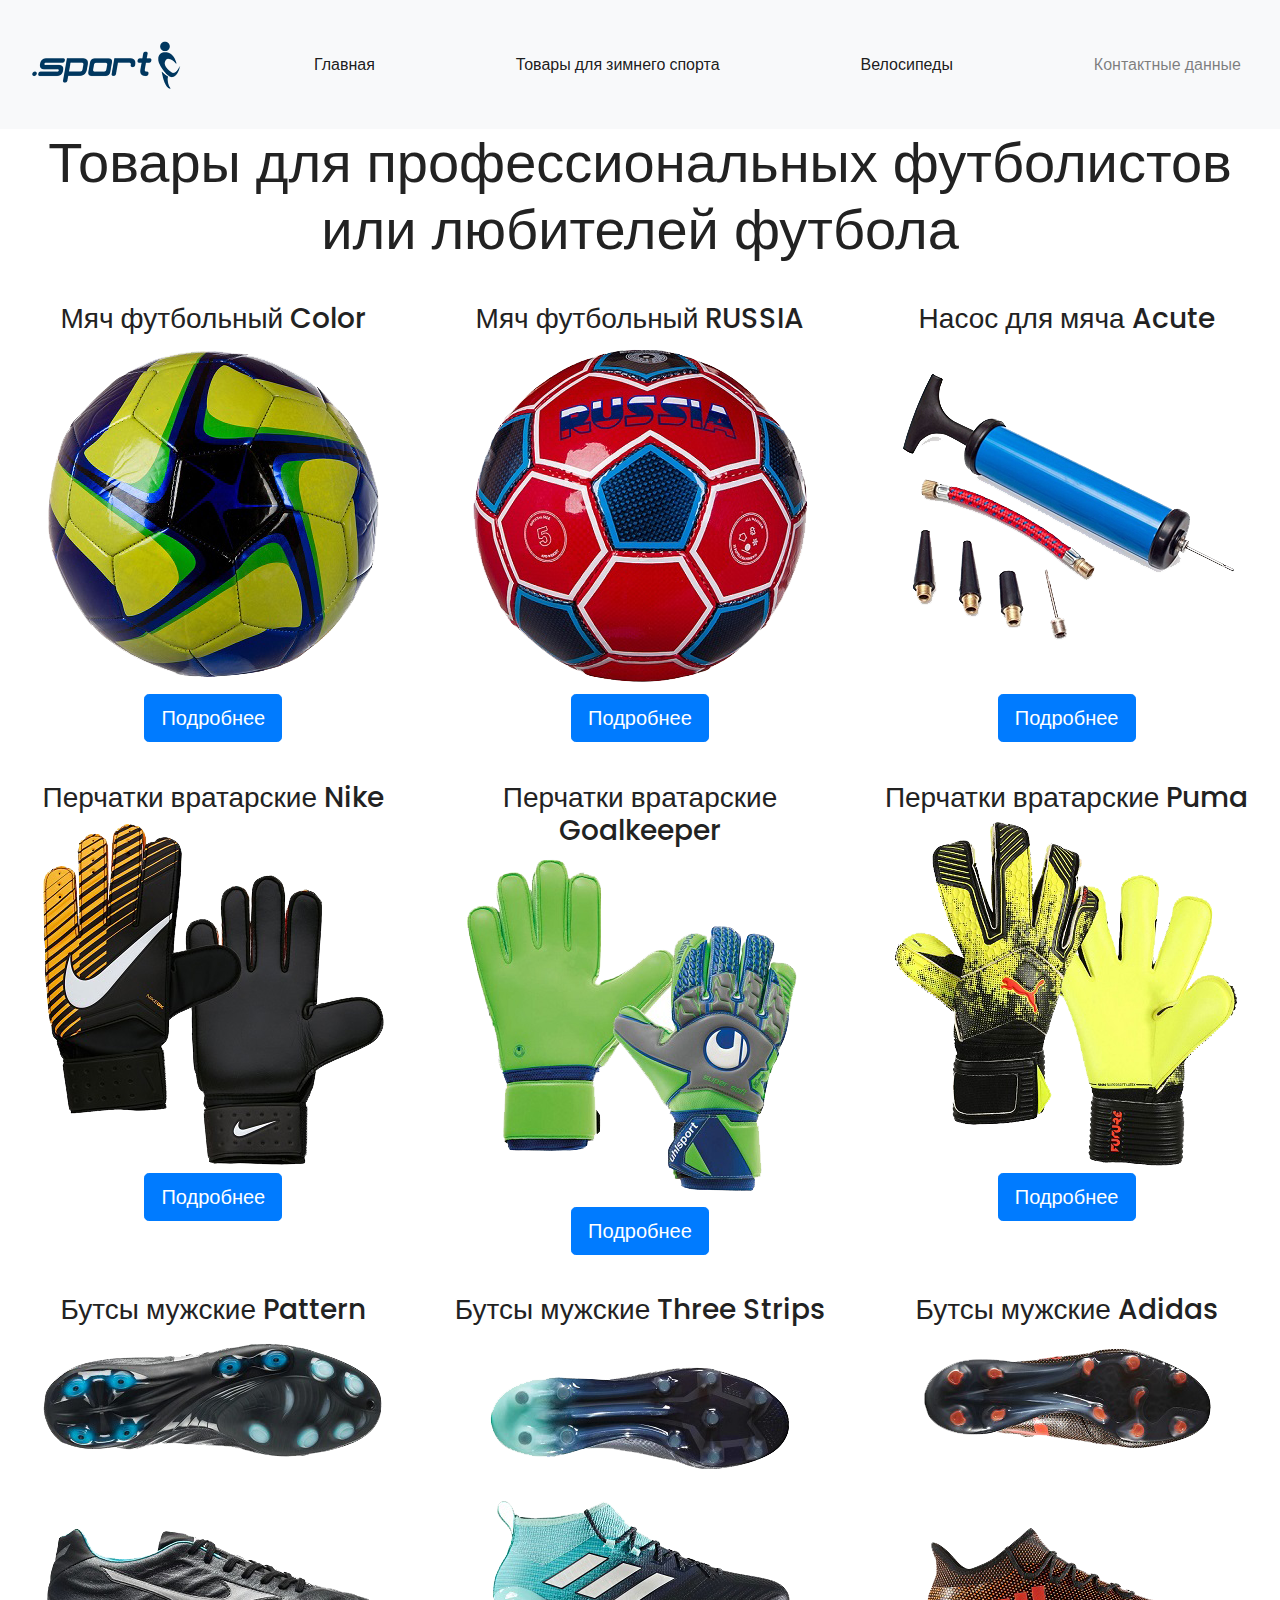
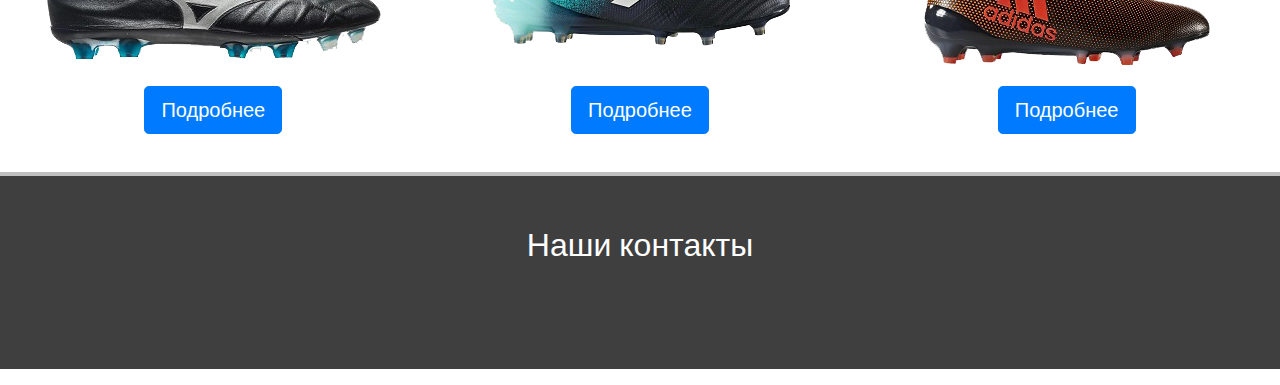
<file: index_2.html>
<!DOCTYPE html>
<html lang="ru">
<head>
	<meta charset="UTF-8">
    <meta name="viewport" content="width=device-width, initial-scale=1, shrink-to-fit=no">

	<title>Магазин по продаже спорт инвентаря</title>

	<link rel="stylesheet" href="https://stackpath.bootstrapcdn.com/bootstrap/4.3.1/css/bootstrap.min.css" integrity="sha384-ggOyR0iXCbMQv3Xipma34MD+dH/1fQ784/j6cY/iJTQUOhcWr7x9JvoRxT2MZw1T" crossorigin="anonymous">
	<link rel="stylesheet" href="https://use.fontawesome.com/releases/v5.8.2/css/all.css" integrity="sha384-oS3vJWv+0UjzBfQzYUhtDYW+Pj2yciDJxpsK1OYPAYjqT085Qq/1cq5FLXAZQ7Ay" crossorigin="anonymous">
	<script src="https://code.jquery.com/jquery-3.3.1.slim.min.js" integrity="sha384-q8i/X+965DzO0rT7abK41JStQIAqVgRVzpbzo5smXKp4YfRvH+8abtTE1Pi6jizo" crossorigin="anonymous"></script>
    <script src="https://cdnjs.cloudflare.com/ajax/libs/popper.js/1.14.7/umd/popper.min.js" integrity="sha384-UO2eT0CpHqdSJQ6hJty5KVphtPhzWj9WO1clHTMGa3JDZwrnQq4sF86dIHNDz0W1" crossorigin="anonymous"></script>
    <script src="https://stackpath.bootstrapcdn.com/bootstrap/4.3.1/js/bootstrap.min.js" integrity="sha384-JjSmVgyd0p3pXB1rRibZUAYoIIy6OrQ6VrjIEaFf/nJGzIxFDsf4x0xIM+B07jRM" crossorigin="anonymous"></script>

    <link rel="stylesheet" href="css/style.css">
</head>
<body>
	<nav class="navbar navbar-expand-md navbar-light bg-light sticky-top">
		<div class="container-fluid">
			<a href="#" class="navbar-brad"><img src="image/logo.png"></a>
			<button class="navbar-toggler" type="button" data-toggle="collapse"data-target="#navbarResponsive">
				<span class="navbar-toggler-icon"></span>
			</button>
		<div class="collapse navbar-collapse" id="navbarResponsive">
			<ul class="navbar-nav ml-auto">
				<li class="nav-item active">
					<a href="index.html" class="nav-link">Главная</a>
				</li>
			</ul>
			<ul class="navbar-nav ml-auto">
				<li class="nav-item active">
					<a href="index_1.html" class="nav-link">Товары для зимнего спорта</a>
				</li>
			</ul>
			<ul class="navbar-nav ml-auto">
				<li class="nav-item active">
					<a href="index_3.html" class="nav-link">Велосипеды</a>
				</li>
			</ul>
			<ul class="navbar-nav ml-auto">
				<li class="nav-item">
					<a href="#" class="nav-link">Контактные данные</a>
				</li>
			</ul>
		</div>
		</div>
	</nav>

	<section class="sect_1">
		<div class="container-fluid padding">
		<div class="row text-center padding">
			<h3 class="display-4 col-12 bott">Товары для профессиональных футболистов или любителей футбола</h3>

			<div class="col-xs-12 col-sm-6 col-md-4 bott">
				<h3>Мяч футбольный Color</h3>
				<img src="image/index_2/mch.png">
				<div class="bd-example bd-example-padded-bottom">
				  <button type="button" class="btn btn-primary btn-lg topp" data-toggle="modal" data-target="#gridSystemModal">
				    Подробнее
				  </button>
				</div>
			</div>
			<div class="col-xs-12 col-sm-6 col-md-4 bott">
				<h3>Мяч футбольный RUSSIA</h3>
				<img src="image/index_2/mch1.png">
				<div class="bd-example bd-example-padded-bottom">
				  <button type="button" class="btn btn-primary btn-lg topp" data-toggle="modal" data-target="#gridSystemModal_1">
				    Подробнее
				  </button>
				</div>
			</div>
			<div class="col-xs-12 col-sm-6 col-md-4 bott">
				<h3>Насос для мяча Acute</h3>
				<img src="image/index_2/nas.png">
				<div class="bd-example bd-example-padded-bottom">
				  <button type="button" class="btn btn-primary btn-lg topp" data-toggle="modal" data-target="#gridSystemModal_2">
				    Подробнее
				  </button>
			</div>
			</div>
			<div class="col-xs-12 col-sm-6 col-md-4 bott">
				<h3>Перчатки вратарские Nike</h3>
				<img src="image/index_2/per.png">
				<div class="bd-example bd-example-padded-bottom">
				  <button type="button" class="btn btn-primary btn-lg topp" data-toggle="modal" data-target="#gridSystemModal_3">
				    Подробнее
				  </button>
				</div>
			</div>

			<div class="col-xs-12 col-sm-6 col-md-4 bott">
				<h3>Перчатки вратарские Goalkeeper</h3>
				<img src="image/index_2/per1.png">
				<div class="bd-example bd-example-padded-bottom">
				  <button type="button" class="btn btn-primary btn-lg topp" data-toggle="modal" data-target="#gridSystemModal_4">
				    Подробнее
				  </button>
				</div>
			</div>

			<div class="col-xs-12 col-sm-6 col-md-4 bott">
				<h3>Перчатки вратарские Puma</h3>
				<img src="image/index_2/per2.png">
				<div class="bd-example bd-example-padded-bottom">
				  <button type="button" class="btn btn-primary btn-lg topp" data-toggle="modal" data-target="#gridSystemModal_5">
				    Подробнее
				  </button>
				</div>
			</div>

			<div class="col-xs-12 col-sm-6 col-md-4 bott">
				<h3>Бутсы мужские Pattern</h3>
				<img src="image/index_2/but.png">
				<div class="bd-example bd-example-padded-bottom">
				  <button type="button" class="btn btn-primary btn-lg topp" data-toggle="modal" data-target="#gridSystemModal_6">
				    Подробнее
				  </button>
				</div>
			</div>

			<div class="col-xs-12 col-sm-6 col-md-4 bott">
				<h3>Бутсы мужские Three Strips</h3>
				<img src="image/index_2/but1.png">
				<div class="bd-example bd-example-padded-bottom">
				  <button type="button" class="btn btn-primary btn-lg topp" data-toggle="modal" data-target="#gridSystemModal_7">
				    Подробнее
				  </button>
				</div>
			</div>

			<div class="col-xs-12 col-sm-6 col-md-4 bott">
				<h3>Бутсы мужские Adidas</h3>
				<img src="image/index_2/but2.png">
				<div class="bd-example bd-example-padded-bottom">
				  <button type="button" class="btn btn-primary btn-lg topp" data-toggle="modal" data-target="#gridSystemModal_8">
				    Подробнее
				  </button>
				</div>
			</div>
	 	</div>
		</div>

		<div id="gridSystemModal" class="modal fade" tabindex="-1" role="dialog" aria-labelledby="gridModalLabel" aria-hidden="true">
		  <div class="modal-dialog" role="document">
		    <div class="modal-content">
		      <div class="modal-header">
		      	<h4 class="modal-title" id="gridModalLabel">Мяч футбольный Color</h4>
		        <button type="button" class="close" data-dismiss="modal" aria-label="Close"><span aria-hidden="true">&times;</span></button>
		      </div>
		      <div class="modal-body">
		        <div class="container-fluid bd-example-row">
		          <div class="row">
		            <div class="col-sm-12">
		              <h5>Общие характеристики</h5>
		              <div class="row">
		                <div class="col-xs-6 col-sm-6">
		                  <b>Сезон</b>
		                </div>
		                <div class="col-xs-4 col-sm-6">
		                  2018-2019
		                </div>
		              </div>
		              <div class="row">
		                <div class="col-xs-6 col-sm-6">
		                  <b>Возраст</b>
		                </div>
		                <div class="col-xs-4 col-sm-6">
		                  Взрослые
		                </div>
		              </div>
		              <div class="row">
		                <div class="col-xs-6 col-sm-6">
		                  <b>Вид спорта</b>
		                </div>
		                <div class="col-xs-4 col-sm-6">
		                  Футбол
		                </div>
		              </div>
		              <div class="row">
		                <div class="col-xs-6 col-sm-6">
		                  <b>Тип поверхности</b>
		                </div>
		                <div class="col-xs-4 col-sm-6">
		                  Универсальные
		                </div>
		              </div>
		              <div class="row">
		                <div class="col-xs-6 col-sm-6">
		                  <b>Назначение</b>
		                </div>
		                <div class="col-xs-4 col-sm-6">
		                  Любительские
		                </div>
		              </div>
		            <hr align="left" width="400" size="2" color=" #36E052 " />
		            </div>
		            <div class="col-sm-12">
		              <h5>Технические характеристики</h5>
		              <div class="row">
		                <div class="col-xs-6 col-sm-6">
		                  <b>Материал покрышки	</b>
		                </div>
		                <div class="col-xs-4 col-sm-6">
		                  Синтетическая кожа
		                </div>
		              </div>
		              <div class="row">
		                <div class="col-xs-6 col-sm-6">
		                  <b>Материал камеры</b>
		                </div>
		                <div class="col-xs-4 col-sm-6">
		                  	Резина
		                </div>
		              </div>
		              <div class="row">
		                <div class="col-xs-6 col-sm-6">
		                  <b>Способ соединения панелей</b>
		                </div>
		                <div class="col-xs-4 col-sm-6">
		                  Машинная сшивка
		                </div>
		              </div>
		              <div class="row">
		                <div class="col-xs-6 col-sm-6">
		                  <b>Количество панелей</b>
		                </div>
		                <div class="col-xs-4 col-sm-6">
		                  32
		                </div>
		              </div>
		              <div class="row">
		                <div class="col-xs-6 col-sm-6">
		                  <b>Вес, кг</b>
		                </div>
		                <div class="col-xs-4 col-sm-6">
		                  	0,320 - 0,360
		                </div>
		              </div>
		            <hr align="left" width="400" size="2" color=" #36E052 " />
		            </div>
		            <div class="col-sm-12">
		              <h5>Дополнительные характеристики</h5>
		              <div class="row">
		                <div class="col-xs-6 col-sm-6">
		                  <b>Производитель</b>
		                </div>
		                <div class="col-xs-4 col-sm-6">
		                  CLR
		                </div>
		              </div>
		              <div class="row">
		                <div class="col-xs-6 col-sm-6">
		                  <b>Артикул производителя</b>
		                </div>
		                <div class="col-xs-4 col-sm-6">
		                  	CLR21_678
		                </div>
		              </div>
		              <div class="row">
		                <div class="col-xs-6 col-sm-6">
		                  <b>Срок гарантии</b>
		                </div>
		                <div class="col-xs-4 col-sm-6">
		                  3 месяца
		                </div>
		              </div>
		              <div class="row">
		                <div class="col-xs-6 col-sm-6">
		                  <b>Страна производства</b>
		                </div>
		                <div class="col-xs-4 col-sm-6">
		                  Китай
		                </div>
		              </div>
		            </div>
		          </div>
		        </div>
		      </div>
		      <div class="modal-footer">
		      	<button type="button" class="btn btn-primary">Купить за <b>399 ₽</b></button>
		        <button type="button" class="btn btn-default" data-dismiss="modal">Закрыть</button>
		      </div>
		    </div>
		  </div>
		</div>

		<div id="gridSystemModal_1" class="modal fade" tabindex="-1" role="dialog" aria-labelledby="gridModalLabel" aria-hidden="true">
		  <div class="modal-dialog" role="document">
		    <div class="modal-content">
		      <div class="modal-header">
		      	<h4 class="modal-title" id="gridModalLabel">Мяч футбольный RUSSIA</h4>
		        <button type="button" class="close" data-dismiss="modal" aria-label="Close"><span aria-hidden="true">&times;</span></button>
		      </div>
		      <div class="modal-body">
		        <div class="container-fluid bd-example-row">
		          <div class="row">
		            <div class="col-sm-12">
		              <h5>Общие характеристики</h5>
		              <div class="row">
		                <div class="col-xs-6 col-sm-6">
		                  <b>Сезон</b>
		                </div>
		                <div class="col-xs-4 col-sm-6">
		                  2018-2019
		                </div>
		              </div>
		              <div class="row">
		                <div class="col-xs-6 col-sm-6">
		                  <b>Возраст</b>
		                </div>
		                <div class="col-xs-4 col-sm-6">
		                  Взрослые
		                </div>
		              </div>
		              <div class="row">
		                <div class="col-xs-6 col-sm-6">
		                  <b>Вид спорта</b>
		                </div>
		                <div class="col-xs-4 col-sm-6">
		                  Футбол
		                </div>
		              </div>
		              <div class="row">
		                <div class="col-xs-6 col-sm-6">
		                  <b>Тип поверхности</b>
		                </div>
		                <div class="col-xs-4 col-sm-6">
		                  Универсальные
		                </div>
		              </div>
		              <div class="row">
		                <div class="col-xs-6 col-sm-6">
		                  <b>Назначение</b>
		                </div>
		                <div class="col-xs-4 col-sm-6">
		                  Любительские
		                </div>
		              </div>
		            <hr align="left" width="400" size="2" color=" #36E052 " />
		            </div>
		            <div class="col-sm-12">
		              <h5>Технические характеристики</h5>
		              <div class="row">
		                <div class="col-xs-6 col-sm-6">
		                  <b>Материал покрышки	</b>
		                </div>
		                <div class="col-xs-4 col-sm-6">
		                  Синтетическая кожа
		                </div>
		              </div>
		              <div class="row">
		                <div class="col-xs-6 col-sm-6">
		                  <b>Материал камеры</b>
		                </div>
		                <div class="col-xs-4 col-sm-6">
		                  	Резина
		                </div>
		              </div>
		              <div class="row">
		                <div class="col-xs-6 col-sm-6">
		                  <b>Способ соединения панелей</b>
		                </div>
		                <div class="col-xs-4 col-sm-6">
		                  Машинная сшивка
		                </div>
		              </div>
		              <div class="row">
		                <div class="col-xs-6 col-sm-6">
		                  <b>Количество панелей</b>
		                </div>
		                <div class="col-xs-4 col-sm-6">
		                  32
		                </div>
		              </div>
		              <div class="row">
		                <div class="col-xs-6 col-sm-6">
		                  <b>Вес, кг</b>
		                </div>
		                <div class="col-xs-4 col-sm-6">
		                  	0,320 - 0,360
		                </div>
		              </div>
		            <hr align="left" width="400" size="2" color=" #36E052 " />
		            </div>
		            <div class="col-sm-12">
		              <h5>Дополнительные характеристики</h5>
		              <div class="row">
		                <div class="col-xs-6 col-sm-6">
		                  <b>Производитель</b>
		                </div>
		                <div class="col-xs-4 col-sm-6">
		                  Russia
		                </div>
		              </div>
		              <div class="row">
		                <div class="col-xs-6 col-sm-6">
		                  <b>Артикул производителя</b>
		                </div>
		                <div class="col-xs-4 col-sm-6">
		                  	RUS21_678
		                </div>
		              </div>
		              <div class="row">
		                <div class="col-xs-6 col-sm-6">
		                  <b>Срок гарантии</b>
		                </div>
		                <div class="col-xs-4 col-sm-6">
		                  3 месяца
		                </div>
		              </div>
		              <div class="row">
		                <div class="col-xs-6 col-sm-6">
		                  <b>Страна производства</b>
		                </div>
		                <div class="col-xs-4 col-sm-6">
		                  Россия
		                </div>
		              </div>
		            </div>
		          </div>
		        </div>
		      </div>
		      <div class="modal-footer">
		      	<button type="button" class="btn btn-primary">Купить за <b>499 ₽</b></button>
		        <button type="button" class="btn btn-default" data-dismiss="modal">Закрыть</button>
		      </div>
		    </div>
		  </div>
		</div>

		<div id="gridSystemModal_2" class="modal fade" tabindex="-1" role="dialog" aria-labelledby="gridModalLabel" aria-hidden="true">
		  <div class="modal-dialog" role="document">
		    <div class="modal-content">
		      <div class="modal-header">
		      	<h4 class="modal-title" id="gridModalLabel">Мяч футбольный RUSSIA</h4>
		        <button type="button" class="close" data-dismiss="modal" aria-label="Close"><span aria-hidden="true">&times;</span></button>
		      </div>
		      <div class="modal-body">
		        <div class="container-fluid bd-example-row">
		          <div class="row">
		            <div class="col-sm-12">
		              <h5>Технические характеристики</h5>
		              <div class="row">
		                <div class="col-xs-6 col-sm-6">
		                  <b>Материалы</b>
		                </div>
		                <div class="col-xs-4 col-sm-6">
		                  Полипропилен, сталь
		                </div>
		              </div>
		              <div class="row">
		                <div class="col-xs-6 col-sm-6">
		                  <b>Размеры (дл х шир х выс), см</b>
		                </div>
		                <div class="col-xs-4 col-sm-6">
		                  34 x 9 x 3,5
		                </div>
		              </div>
		              <div class="row">
		                <div class="col-xs-6 col-sm-6">
		                  <b>Вес, кг</b>
		                </div>
		                <div class="col-xs-4 col-sm-6">
		                  	0,086
		                </div>
		              </div>
		        	<hr align="left" width="400" size="2" color=" #36E052 " />
		            </div>
		            <div class="col-sm-12">
		              <h5>Дополнительные характеристики</h5>
		              <div class="row">
		                <div class="col-xs-6 col-sm-6">
		                  <b>Срок гарантии</b>
		                </div>
		                <div class="col-xs-4 col-sm-6">
		                  	6 месяцев
		                </div>
		              </div>
		              <div class="row">
		                <div class="col-xs-6 col-sm-6">
		                  <b>Производитель</b>
		                </div>
		                <div class="col-xs-4 col-sm-6">
		                  	Acute
		                </div>
		              </div>
		              <div class="row">
		                <div class="col-xs-6 col-sm-6">
		                  <b>Артикул производителя</b>
		                </div>
		                <div class="col-xs-4 col-sm-6">
		                  
		                </div>
		              </div>
		              <div class="row">
		                <div class="col-xs-6 col-sm-6">
		                  <b>Страна производства</b>
		                </div>
		                <div class="col-xs-4 col-sm-6">
		                  Россия
		                </div>
		              </div>
		            </div>
		          </div>
		        </div>
		      </div>
		      <div class="modal-footer">
		      	<button type="button" class="btn btn-primary">Купить за <b>499 ₽</b></button>
		        <button type="button" class="btn btn-default" data-dismiss="modal">Закрыть</button>
		      </div>
		    </div>
		  </div>
		</div>

		<div id="gridSystemModal_3" class="modal fade" tabindex="-1" role="dialog" aria-labelledby="gridModalLabel" aria-hidden="true">
		  <div class="modal-dialog" role="document">
		    <div class="modal-content">
		      <div class="modal-header">
		      	<h4 class="modal-title" id="gridModalLabel">Перчатки вратарские Nike</h4>
		        <button type="button" class="close" data-dismiss="modal" aria-label="Close"><span aria-hidden="true">&times;</span></button>
		      </div>
		      <div class="modal-body">
		        <div class="container-fluid bd-example-row">
		          <div class="row">
		            <div class="col-sm-12">
		              <h5>Конструкция</h5>
		              <div class="row">
		                <div class="col-xs-6 col-sm-6">
		                  <b>Тип фиксации</b>
		                </div>
		                <div class="col-xs-4 col-sm-6">
		                  Липучка
		                </div>
		              </div>
		            <hr align="left" width="400" size="2" color=" #36E052 " />
		            </div>
		            <div class="col-sm-12">
		              <h5>Материалы</h5>
		              <div class="row">
		                <div class="col-xs-6 col-sm-6">
		                  <b>Материал верха</b>
		                </div>
		                <div class="col-xs-4 col-sm-6">
		                  	Этилвинилацетат, латекс
		                </div>
		              </div>
		              <div class="row">
		                <div class="col-xs-6 col-sm-6">
		                  <b>Материал подкладки</b>
		                </div>
		                <div class="col-xs-4 col-sm-6">
		                  	Полиэстер
		                </div>
		              </div>
		            <hr align="left" width="400" size="2" color=" #36E052 " />
		            </div>
		            <div class="col-sm-12">
		              <h5>Дополнительные характеристики</h5>
		              <div class="row">
		                <div class="col-xs-6 col-sm-6">
		                  <b>Производитель</b>
		                </div>
		                <div class="col-xs-4 col-sm-6">
		                  Nike
		                </div>
		              </div>
		              <div class="row">
		                <div class="col-xs-6 col-sm-6">
		                  <b>Артикул производителя</b>
		                </div>
		                <div class="col-xs-4 col-sm-6">
		                  	NK_8_865
		                </div>
		              </div>
		              <div class="row">
		                <div class="col-xs-6 col-sm-6">
		                  <b>Срок гарантии</b>
		                </div>
		                <div class="col-xs-4 col-sm-6">
		                  6 месяцев
		                </div>
		              </div>
		              <div class="row">
		                <div class="col-xs-6 col-sm-6">
		                  <b>Страна производства</b>
		                </div>
		                <div class="col-xs-4 col-sm-6">
		                  США
		                </div>
		              </div>
		            </div>
		          </div>
		        </div>
		      </div>
		      <div class="modal-footer">
		      	<button type="button" class="btn btn-primary">Купить за <b>499 ₽</b></button>
		        <button type="button" class="btn btn-default" data-dismiss="modal">Закрыть</button>
		      </div>
		    </div>
		  </div>
		</div>

		<div id="gridSystemModal_4" class="modal fade" tabindex="-1" role="dialog" aria-labelledby="gridModalLabel" aria-hidden="true">
		  <div class="modal-dialog" role="document">
		    <div class="modal-content">
		      <div class="modal-header">
		      	<h4 class="modal-title" id="gridModalLabel">Перчатки вратарские Goalkeeper</h4>
		        <button type="button" class="close" data-dismiss="modal" aria-label="Close"><span aria-hidden="true">&times;</span></button>
		      </div>
		      <div class="modal-body">
		        <div class="container-fluid bd-example-row">
		          <div class="row">
		            <div class="col-sm-12">
		              <h5>Конструкция</h5>
		              <div class="row">
		                <div class="col-xs-6 col-sm-6">
		                  <b>Тип фиксации</b>
		                </div>
		                <div class="col-xs-4 col-sm-6">
		                  Липучка
		                </div>
		              </div>
		            <hr align="left" width="400" size="2" color=" #36E052 " />
		            </div>
		            <div class="col-sm-12">
		              <h5>Материалы</h5>
		              <div class="row">
		                <div class="col-xs-6 col-sm-6">
		                  <b>Материал верха</b>
		                </div>
		                <div class="col-xs-4 col-sm-6">
		                  	Этилвинилацетат, латекс
		                </div>
		              </div>
		              <div class="row">
		                <div class="col-xs-6 col-sm-6">
		                  <b>Материал подкладки</b>
		                </div>
		                <div class="col-xs-4 col-sm-6">
		                  	Полиэстер
		                </div>
		              </div>
		            <hr align="left" width="400" size="2" color=" #36E052 " />
		            </div>
		            <div class="col-sm-12">
		              <h5>Дополнительные характеристики</h5>
		              <div class="row">
		                <div class="col-xs-6 col-sm-6">
		                  <b>Производитель</b>
		                </div>
		                <div class="col-xs-4 col-sm-6">
		                  Goalkeeper
		                </div>
		              </div>
		              <div class="row">
		                <div class="col-xs-6 col-sm-6">
		                  <b>Артикул производителя</b>
		                </div>
		                <div class="col-xs-4 col-sm-6">
		                  	GL_643_3
		                </div>
		              </div>
		              <div class="row">
		                <div class="col-xs-6 col-sm-6">
		                  <b>Срок гарантии</b>
		                </div>
		                <div class="col-xs-4 col-sm-6">
		                  6 месяцев
		                </div>
		              </div>
		              <div class="row">
		                <div class="col-xs-6 col-sm-6">
		                  <b>Страна производства</b>
		                </div>
		                <div class="col-xs-4 col-sm-6">
		                  Пакистан
		                </div>
		              </div>
		            </div>
		          </div>
		        </div>
		      </div>
		      <div class="modal-footer">
		      	<button type="button" class="btn btn-primary">Купить за <b>499 ₽</b></button>
		        <button type="button" class="btn btn-default" data-dismiss="modal">Закрыть</button>
		      </div>
		    </div>
		  </div>
		</div>

		<div id="gridSystemModal_5" class="modal fade" tabindex="-1" role="dialog" aria-labelledby="gridModalLabel" aria-hidden="true">
		  <div class="modal-dialog" role="document">
		    <div class="modal-content">
		      <div class="modal-header">
		      	<h4 class="modal-title" id="gridModalLabel">Перчатки вратарские Puma</h4>
		        <button type="button" class="close" data-dismiss="modal" aria-label="Close"><span aria-hidden="true">&times;</span></button>
		      </div>
		      <div class="modal-body">
		        <div class="container-fluid bd-example-row">
		          <div class="row">
		            <div class="col-sm-12">
		              <h5>Конструкция</h5>
		              <div class="row">
		                <div class="col-xs-6 col-sm-6">
		                  <b>Тип фиксации</b>
		                </div>
		                <div class="col-xs-4 col-sm-6">
		                  Липучка
		                </div>
		              </div>
		            <hr align="left" width="400" size="2" color=" #36E052 " />
		            </div>
		            <div class="col-sm-12">
		              <h5>Материалы</h5>
		              <div class="row">
		                <div class="col-xs-6 col-sm-6">
		                  <b>Материал верха</b>
		                </div>
		                <div class="col-xs-4 col-sm-6">
		                  	Этилвинилацетат, латекс
		                </div>
		              </div>
		              <div class="row">
		                <div class="col-xs-6 col-sm-6">
		                  <b>Материал подкладки</b>
		                </div>
		                <div class="col-xs-4 col-sm-6">
		                  	Полиэстер
		                </div>
		              </div>
		            <hr align="left" width="400" size="2" color=" #36E052 " />
		            </div>
		            <div class="col-sm-12">
		              <h5>Дополнительные характеристики</h5>
		              <div class="row">
		                <div class="col-xs-6 col-sm-6">
		                  <b>Производитель</b>
		                </div>
		                <div class="col-xs-4 col-sm-6">
		                  Puma
		                </div>
		              </div>
		              <div class="row">
		                <div class="col-xs-6 col-sm-6">
		                  <b>Артикул производителя</b>
		                </div>
		                <div class="col-xs-4 col-sm-6">
		                  	PM_74_2
		                </div>
		              </div>
		              <div class="row">
		                <div class="col-xs-6 col-sm-6">
		                  <b>Срок гарантии</b>
		                </div>
		                <div class="col-xs-4 col-sm-6">
		                  6 месяцев
		                </div>
		              </div>
		              <div class="row">
		                <div class="col-xs-6 col-sm-6">
		                  <b>Страна производства</b>
		                </div>
		                <div class="col-xs-4 col-sm-6">
		                  Германия
		                </div>
		              </div>
		            </div>
		          </div>
		        </div>
		      </div>
		      <div class="modal-footer">
		      	<button type="button" class="btn btn-primary">Купить за <b>499 ₽</b></button>
		        <button type="button" class="btn btn-default" data-dismiss="modal">Закрыть</button>
		      </div>
		    </div>
		  </div>
		</div>

		<div id="gridSystemModal_6" class="modal fade" tabindex="-1" role="dialog" aria-labelledby="gridModalLabel" aria-hidden="true">
		  <div class="modal-dialog" role="document">
		    <div class="modal-content">
		      <div class="modal-header">
		      	<h4 class="modal-title" id="gridModalLabel">Бутсы мужские Pattern</h4>
		        <button type="button" class="close" data-dismiss="modal" aria-label="Close"><span aria-hidden="true">&times;</span></button>
		      </div>
		      <div class="modal-body">
		        <div class="container-fluid bd-example-row">
		          <div class="row">
		            <div class="col-sm-12">
		              <h5>Общие характеристики</h5>
		              <div class="row">
		                <div class="col-xs-6 col-sm-6">
		                  <b>Возраст</b>
		                </div>
		                <div class="col-xs-4 col-sm-6">
		                  Взрослые
		                </div>
		              </div>
		              <div class="row">
		                <div class="col-xs-6 col-sm-6">
		                  <b>Вид спорта</b>
		                </div>
		                <div class="col-xs-4 col-sm-6">
		                  Футбол
		                </div>
		              </div>
		              <div class="row">
		                <div class="col-xs-6 col-sm-6">
		                  <b>Тип поверхности</b>
		                </div>
		                <div class="col-xs-4 col-sm-6">
		                  	Грунт и искусственное покрытие
		                </div>
		              </div>
		              <div class="row">
		                <div class="col-xs-6 col-sm-6">
		                  <b>Средний вес пары</b>
		                </div>
		                <div class="col-xs-4 col-sm-6">
		                  280
		                </div>
		              </div>
		            <hr align="left" width="400" size="2" color=" #36E052 " />
		            </div>
		            <div class="col-sm-12">
		              <h5>Конструктивные особенности</h5>
		              <div class="row">
		                <div class="col-xs-6 col-sm-6">
		                  <b>Тип колодки</b>
		                </div>
		                <div class="col-xs-4 col-sm-6">
		                  Стандартная
		                </div>
		              </div>
		              <div class="row">
		                <div class="col-xs-6 col-sm-6">
		                  <b>Способ застегивания</b>
		                </div>
		                <div class="col-xs-4 col-sm-6">
		                  	Шнуровка
		                </div>
		              </div>
		            <hr align="left" width="400" size="2" color=" #36E052 " />
		            </div>
		            <div class="col-sm-12">
		              <h5>Состав</h5>
		              <div class="row">
		                <div class="col-xs-6 col-sm-6">
		                  <b>Материал верха</b>
		                </div>
		                <div class="col-xs-4 col-sm-6">
		                  	100 % cинтетическая кожа
		                </div>
		              </div>
		              <div class="row">
		                <div class="col-xs-6 col-sm-6">
		                  <b>Материал стельки</b>
		                </div>
		                <div class="col-xs-4 col-sm-6">
		                  	50 % текстиль, 30% трикотаж, 20 % синтетическая кожа
		                </div>
		              </div>
		              <div class="row">
		                <div class="col-xs-6 col-sm-6">
		                  <b>Материал подошвы</b>
		                </div>
		                <div class="col-xs-4 col-sm-6">
		                  Термопластичный полиуретан
		                </div>
		              </div>
		            <hr align="left" width="400" size="2" color=" #36E052"/>
		            </div>
		            <div class="col-sm-12">
		              <h5>Дополнительные характеристики</h5>
		              <div class="row">
		                <div class="col-xs-6 col-sm-6">
		                  <b>Производитель</b>
		                </div>
		                <div class="col-xs-4 col-sm-6">
		                  Pattern
		                </div>
		              </div>
		              <div class="row">
		                <div class="col-xs-6 col-sm-6">
		                  <b>Артикул производителя</b>
		                </div>
		                <div class="col-xs-4 col-sm-6">
		                  	PT77_5
		                </div>
		              </div>
		              <div class="row">
		                <div class="col-xs-6 col-sm-6">
		                  <b>Страна производства</b>
		                </div>
		                <div class="col-xs-4 col-sm-6">
		                  Китай
		                </div>
		              </div>
		            </div>
		          </div>
		        </div>
		      </div>
		      <div class="modal-footer">
		      	<button type="button" class="btn btn-primary">Купить за <b>3100 ₽</b></button>
		        <button type="button" class="btn btn-default" data-dismiss="modal">Закрыть</button>
		      </div>
		    </div>
		  </div>
		</div>

		<div id="gridSystemModal_7" class="modal fade" tabindex="-1" role="dialog" aria-labelledby="gridModalLabel" aria-hidden="true">
		  <div class="modal-dialog" role="document">
		    <div class="modal-content">
		      <div class="modal-header">
		      	<h4 class="modal-title" id="gridModalLabel">Бутсы мужские Three Strips</h4>
		        <button type="button" class="close" data-dismiss="modal" aria-label="Close"><span aria-hidden="true">&times;</span></button>
		      </div>
		      <div class="modal-body">
		        <div class="container-fluid bd-example-row">
		          <div class="row">
		            <div class="col-sm-12">
		              <h5>Общие характеристики</h5>
		              <div class="row">
		                <div class="col-xs-6 col-sm-6">
		                  <b>Возраст</b>
		                </div>
		                <div class="col-xs-4 col-sm-6">
		                  Взрослые
		                </div>
		              </div>
		              <div class="row">
		                <div class="col-xs-6 col-sm-6">
		                  <b>Вид спорта</b>
		                </div>
		                <div class="col-xs-4 col-sm-6">
		                  Футбол
		                </div>
		              </div>
		              <div class="row">
		                <div class="col-xs-6 col-sm-6">
		                  <b>Тип поверхности</b>
		                </div>
		                <div class="col-xs-4 col-sm-6">
		                  	Грунт и искусственное покрытие
		                </div>
		              </div>
		              <div class="row">
		                <div class="col-xs-6 col-sm-6">
		                  <b>Средний вес пары</b>
		                </div>
		                <div class="col-xs-4 col-sm-6">
		                  280
		                </div>
		              </div>
		            <hr align="left" width="400" size="2" color=" #36E052 " />
		            </div>
		            <div class="col-sm-12">
		              <h5>Конструктивные особенности</h5>
		              <div class="row">
		                <div class="col-xs-6 col-sm-6">
		                  <b>Тип колодки</b>
		                </div>
		                <div class="col-xs-4 col-sm-6">
		                  Стандартная
		                </div>
		              </div>
		              <div class="row">
		                <div class="col-xs-6 col-sm-6">
		                  <b>Способ застегивания</b>
		                </div>
		                <div class="col-xs-4 col-sm-6">
		                  	Шнуровка
		                </div>
		              </div>
		            <hr align="left" width="400" size="2" color=" #36E052 " />
		            </div>
		            <div class="col-sm-12">
		              <h5>Состав</h5>
		              <div class="row">
		                <div class="col-xs-6 col-sm-6">
		                  <b>Материал верха</b>
		                </div>
		                <div class="col-xs-4 col-sm-6">
		                  	100 % cинтетическая кожа
		                </div>
		              </div>
		              <div class="row">
		                <div class="col-xs-6 col-sm-6">
		                  <b>Материал стельки</b>
		                </div>
		                <div class="col-xs-4 col-sm-6">
		                  	50 % текстиль, 30% трикотаж, 20 % синтетическая кожа
		                </div>
		              </div>
		              <div class="row">
		                <div class="col-xs-6 col-sm-6">
		                  <b>Материал подошвы</b>
		                </div>
		                <div class="col-xs-4 col-sm-6">
		                  Термопластичный полиуретан
		                </div>
		              </div>
		            <hr align="left" width="400" size="2" color=" #36E052"/>
		            </div>
		            <div class="col-sm-12">
		              <h5>Дополнительные характеристики</h5>
		              <div class="row">
		                <div class="col-xs-6 col-sm-6">
		                  <b>Производитель</b>
		                </div>
		                <div class="col-xs-4 col-sm-6">
		                  Three Strips
		                </div>
		              </div>
		              <div class="row">
		                <div class="col-xs-6 col-sm-6">
		                  <b>Артикул производителя</b>
		                </div>
		                <div class="col-xs-4 col-sm-6">
		                  	TS77_5
		                </div>
		              </div>
		              <div class="row">
		                <div class="col-xs-6 col-sm-6">
		                  <b>Страна производства</b>
		                </div>
		                <div class="col-xs-4 col-sm-6">
		                  Китай
		                </div>
		              </div>
		            </div>
		          </div>
		        </div>
		      </div>
		      <div class="modal-footer">
		      	<button type="button" class="btn btn-primary">Купить за <b>3100 ₽</b></button>
		        <button type="button" class="btn btn-default" data-dismiss="modal">Закрыть</button>
		      </div>
		    </div>
		  </div>
		</div>

		<div id="gridSystemModal_8" class="modal fade" tabindex="-1" role="dialog" aria-labelledby="gridModalLabel" aria-hidden="true">
		  <div class="modal-dialog" role="document">
		    <div class="modal-content">
		      <div class="modal-header">
		      	<h4 class="modal-title" id="gridModalLabel">Бутсы мужские Adidas</h4>
		        <button type="button" class="close" data-dismiss="modal" aria-label="Close"><span aria-hidden="true">&times;</span></button>
		      </div>
		      <div class="modal-body">
		        <div class="container-fluid bd-example-row">
		          <div class="row">
		            <div class="col-sm-12">
		              <h5>Общие характеристики</h5>
		              <div class="row">
		                <div class="col-xs-6 col-sm-6">
		                  <b>Возраст</b>
		                </div>
		                <div class="col-xs-4 col-sm-6">
		                  Взрослые
		                </div>
		              </div>
		              <div class="row">
		                <div class="col-xs-6 col-sm-6">
		                  <b>Вид спорта</b>
		                </div>
		                <div class="col-xs-4 col-sm-6">
		                  Футбол
		                </div>
		              </div>
		              <div class="row">
		                <div class="col-xs-6 col-sm-6">
		                  <b>Тип поверхности</b>
		                </div>
		                <div class="col-xs-4 col-sm-6">
		                  	Грунт и искусственное покрытие
		                </div>
		              </div>
		              <div class="row">
		                <div class="col-xs-6 col-sm-6">
		                  <b>Средний вес пары</b>
		                </div>
		                <div class="col-xs-4 col-sm-6">
		                  280
		                </div>
		              </div>
		            <hr align="left" width="400" size="2" color=" #36E052 " />
		            </div>
		            <div class="col-sm-12">
		              <h5>Конструктивные особенности</h5>
		              <div class="row">
		                <div class="col-xs-6 col-sm-6">
		                  <b>Тип колодки</b>
		                </div>
		                <div class="col-xs-4 col-sm-6">
		                  Стандартная
		                </div>
		              </div>
		              <div class="row">
		                <div class="col-xs-6 col-sm-6">
		                  <b>Способ застегивания</b>
		                </div>
		                <div class="col-xs-4 col-sm-6">
		                  	Шнуровка
		                </div>
		              </div>
		            <hr align="left" width="400" size="2" color=" #36E052 " />
		            </div>
		            <div class="col-sm-12">
		              <h5>Состав</h5>
		              <div class="row">
		                <div class="col-xs-6 col-sm-6">
		                  <b>Материал верха</b>
		                </div>
		                <div class="col-xs-4 col-sm-6">
		                  	100 % cинтетическая кожа
		                </div>
		              </div>
		              <div class="row">
		                <div class="col-xs-6 col-sm-6">
		                  <b>Материал стельки</b>
		                </div>
		                <div class="col-xs-4 col-sm-6">
		                  	50 % текстиль, 30% трикотаж, 20 % синтетическая кожа
		                </div>
		              </div>
		              <div class="row">
		                <div class="col-xs-6 col-sm-6">
		                  <b>Материал подошвы</b>
		                </div>
		                <div class="col-xs-4 col-sm-6">
		                  Термопластичный полиуретан
		                </div>
		              </div>
		            <hr align="left" width="400" size="2" color=" #36E052"/>
		            </div>
		            <div class="col-sm-12">
		              <h5>Дополнительные характеристики</h5>
		              <div class="row">
		                <div class="col-xs-6 col-sm-6">
		                  <b>Производитель</b>
		                </div>
		                <div class="col-xs-4 col-sm-6">
		                  Adidas
		                </div>
		              </div>
		              <div class="row">
		                <div class="col-xs-6 col-sm-6">
		                  <b>Артикул производителя</b>
		                </div>
		                <div class="col-xs-4 col-sm-6">
		                  	AD77_5
		                </div>
		              </div>
		              <div class="row">
		                <div class="col-xs-6 col-sm-6">
		                  <b>Страна производства</b>
		                </div>
		                <div class="col-xs-4 col-sm-6">
		                  Германия
		                </div>
		              </div>
		            </div>
		          </div>
		        </div>
		      </div>
		      <div class="modal-footer">
		      	<button type="button" class="btn btn-primary">Купить за <b>3100 ₽</b></button>
		        <button type="button" class="btn btn-default" data-dismiss="modal">Закрыть</button>
		      </div>
		    </div>
		  </div>
		</div>
	</section>
	 
	<footer class="container-fluid">
	 	<div class="container">
	 		<div class="row padding text-center">
	 			<div class="col-12">
	 				<h2>Наши контакты</h2>
	 			</div>
	 			<div class="col-12 social padding">
	 				<a href="#"><i class="fab fa-twitter"></i></a>
	 				<a href="#"><i class="fab fa-instagram"></i></a>
	 				<a href="#"><i class="fab fa-vk"></i></a>
	 				<a href="#"><i class="fab fa-odnoklassniki"></i></a>
	 				<a href="#"><i class="fab fa-facebook"></i></a>
	 				<a href="#"><i class="fab fa-google-plus-g"></i></a>
	 				
	 			</div>
	 		</div>
	 	</div>
	 </footer>
</body>
</html>
</file>
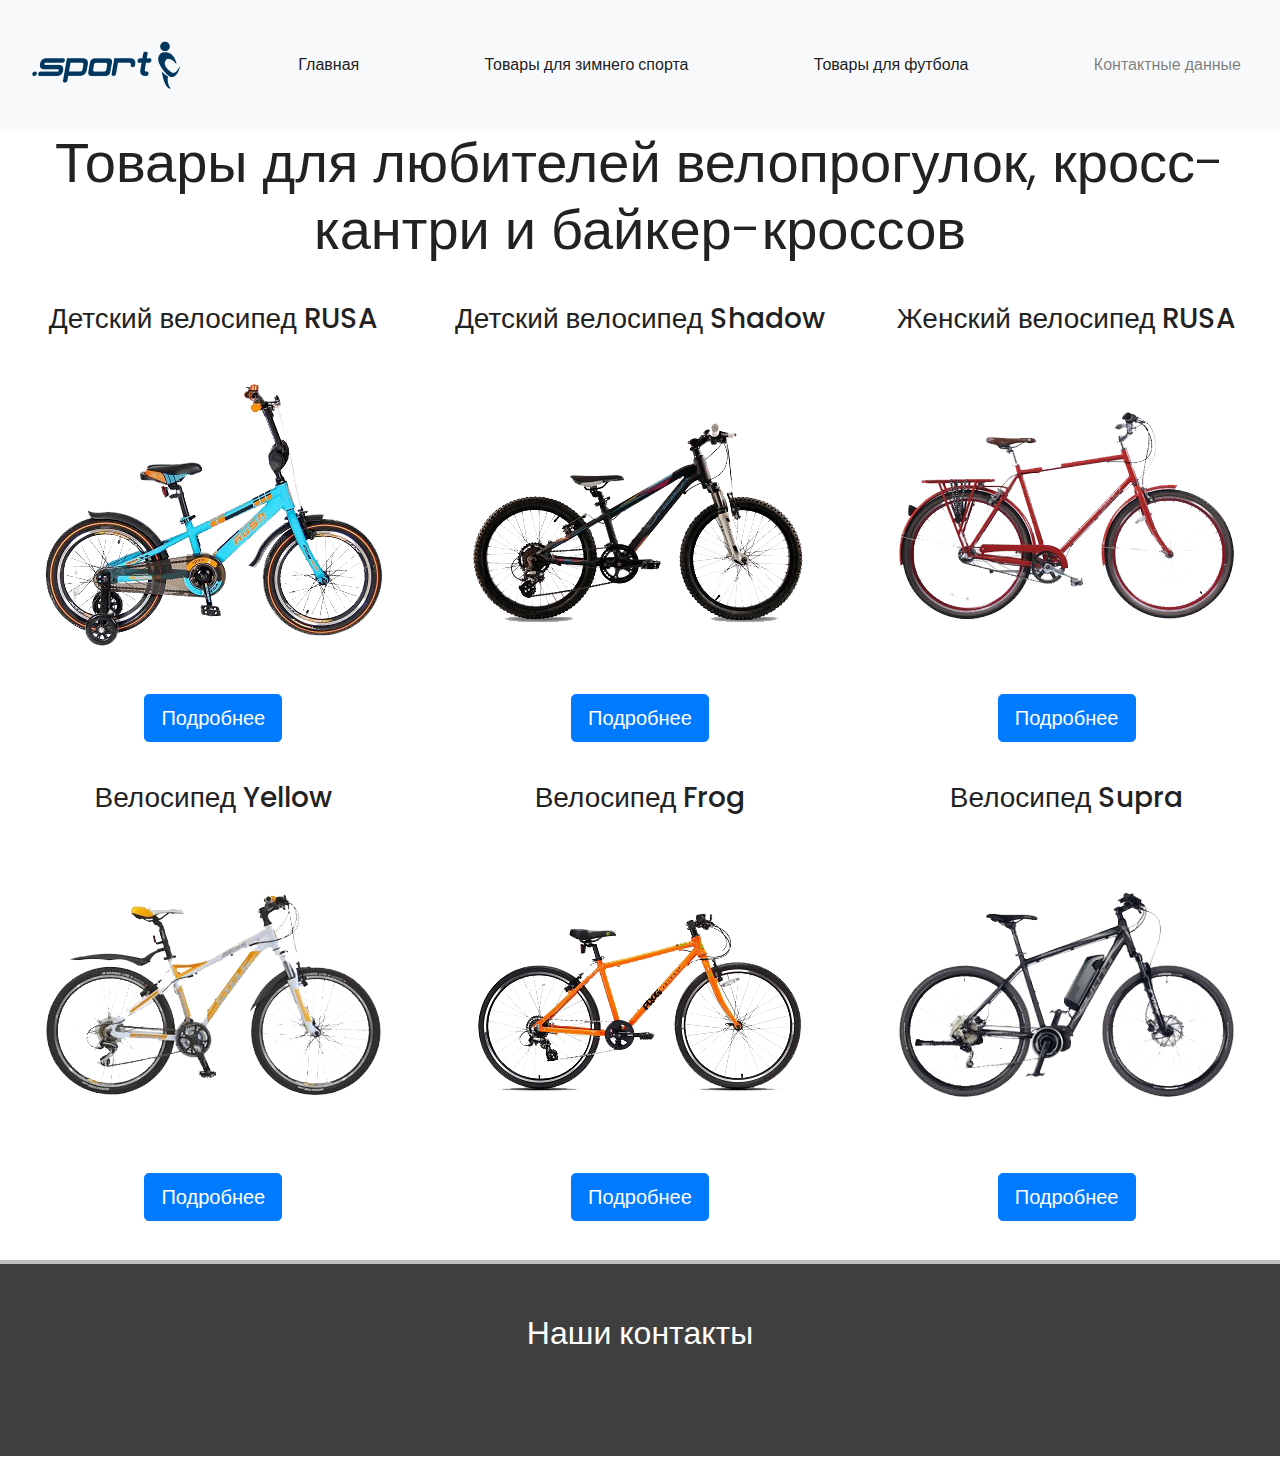
<file: index_3.html>
<!DOCTYPE html>
<html lang="ru">
<head>
	<meta charset="UTF-8">
    <meta name="viewport" content="width=device-width, initial-scale=1, shrink-to-fit=no">

	<title>Магазин по продаже спорт инвентаря</title>

	<link rel="stylesheet" href="https://stackpath.bootstrapcdn.com/bootstrap/4.3.1/css/bootstrap.min.css" integrity="sha384-ggOyR0iXCbMQv3Xipma34MD+dH/1fQ784/j6cY/iJTQUOhcWr7x9JvoRxT2MZw1T" crossorigin="anonymous">
	<link rel="stylesheet" href="https://use.fontawesome.com/releases/v5.8.2/css/all.css" integrity="sha384-oS3vJWv+0UjzBfQzYUhtDYW+Pj2yciDJxpsK1OYPAYjqT085Qq/1cq5FLXAZQ7Ay" crossorigin="anonymous">
	<script src="https://code.jquery.com/jquery-3.3.1.slim.min.js" integrity="sha384-q8i/X+965DzO0rT7abK41JStQIAqVgRVzpbzo5smXKp4YfRvH+8abtTE1Pi6jizo" crossorigin="anonymous"></script>
    <script src="https://cdnjs.cloudflare.com/ajax/libs/popper.js/1.14.7/umd/popper.min.js" integrity="sha384-UO2eT0CpHqdSJQ6hJty5KVphtPhzWj9WO1clHTMGa3JDZwrnQq4sF86dIHNDz0W1" crossorigin="anonymous"></script>
    <script src="https://stackpath.bootstrapcdn.com/bootstrap/4.3.1/js/bootstrap.min.js" integrity="sha384-JjSmVgyd0p3pXB1rRibZUAYoIIy6OrQ6VrjIEaFf/nJGzIxFDsf4x0xIM+B07jRM" crossorigin="anonymous"></script>

    <link rel="stylesheet" href="css/style.css">
</head>
<body>
	<nav class="navbar navbar-expand-md navbar-light bg-light sticky-top">
		<div class="container-fluid">
			<a href="#" class="navbar-brad"><img src="image/logo.png"></a>
			<button class="navbar-toggler" type="button" data-toggle="collapse"data-target="#navbarResponsive">
				<span class="navbar-toggler-icon"></span>
			</button>
		<div class="collapse navbar-collapse" id="navbarResponsive">
			<ul class="navbar-nav ml-auto">
				<li class="nav-item active">
					<a href="index.html" class="nav-link">Главная</a>
				</li>
			</ul>
			<ul class="navbar-nav ml-auto">
				<li class="nav-item active">
					<a href="index_1.html" class="nav-link">Товары для зимнего спорта</a>
				</li>
			</ul>
			<ul class="navbar-nav ml-auto">
				<li class="nav-item active">
					<a href="index.html" class="nav-link">Товары для футбола</a>
				</li>
			</ul>
			<ul class="navbar-nav ml-auto">
				<li class="nav-item">
					<a href="#" class="nav-link">Контактные данные</a>
				</li>
			</ul>
		</div>
		</div>
	</nav>

	<section class="sect_1">
		<div class="container-fluid padding">
		<div class="row text-center padding">
			<h3 class="display-4 col-12 bott">Товары для любителей велопрогулок, кросс-кантри и байкер-кроссов</h3>

			<div class="col-xs-12 col-sm-6 col-md-4 bott">
				<h3>Детский велосипед RUSA</h3>
				<img src="image/index_3/dvel.png">
				<div class="bd-example bd-example-padded-bottom">
				  <button type="button" class="btn btn-primary btn-lg topp" data-toggle="modal" data-target="#gridSystemModal">
				    Подробнее
				  </button>
				</div>
			</div>

			<div class="col-xs-12 col-sm-6 col-md-4 bott">
				<h3>Детский велосипед Shadow</h3>
				<img src="image/index_3/dvel1.png">
				<div class="bd-example bd-example-padded-bottom">
				  <button type="button" class="btn btn-primary btn-lg topp" data-toggle="modal" data-target="#gridSystemModal_1">
				    Подробнее
				  </button>
				</div>
			</div>

			<div class="col-xs-12 col-sm-6 col-md-4 bott">
				<h3>Женский велосипед RUSA</h3>
				<img src="image/index_3/gvel.png">
				<div class="bd-example bd-example-padded-bottom">
				  <button type="button" class="btn btn-primary btn-lg topp" data-toggle="modal" data-target="#gridSystemModal_2">
				    Подробнее
				  </button>
				</div>
			</div>

			<div class="col-xs-12 col-sm-6 col-md-4 bott">
				<h3>Велосипед Yellow</h3>
				<img src="image/index_3/vel.png">
				<div class="bd-example bd-example-padded-bottom">
				  <button type="button" class="btn btn-primary btn-lg topp" data-toggle="modal" data-target="#gridSystemModal_3">
				    Подробнее
				  </button>
				</div>
			</div>

			<div class="col-xs-12 col-sm-6 col-md-4 bott">
				<h3>Велосипед Frog</h3>
				<img src="image/index_3/vel1.png">
				<div class="bd-example bd-example-padded-bottom">
				  <button type="button" class="btn btn-primary btn-lg topp" data-toggle="modal" data-target="#gridSystemModal_4">
				    Подробнее
				  </button>
				</div>
			</div>

			<div class="col-xs-12 col-sm-6 col-md-4 bott">
				<h3>Велосипед Supra</h3>
				<img src="image/index_3/vel2.png">
				<div class="bd-example bd-example-padded-bottom">
				  <button type="button" class="btn btn-primary btn-lg topp" data-toggle="modal" data-target="#gridSystemModal_5">
				    Подробнее
				  </button>
				</div>
			</div>

	 	</div>
		</div>

		<div id="gridSystemModal" class="modal fade" tabindex="-1" role="dialog" aria-labelledby="gridModalLabel" aria-hidden="true">
		  <div class="modal-dialog" role="document">
		    <div class="modal-content">
		      <div class="modal-header">
		      	<h4 class="modal-title" id="gridModalLabel">Детский велосипед RUSA</h4>
		        <button type="button" class="close" data-dismiss="modal" aria-label="Close"><span aria-hidden="true">&times;</span></button>
		      </div>
		      <div class="modal-body">
		        <div class="container-fluid bd-example-row">
		          <div class="row">

		            <div class="col-sm-12">
		              <h5>Рама</h5>
		              <div class="row">
		                <div class="col-xs-6 col-sm-6">
		                  <b>Материал рамы</b>
		                </div>
		                <div class="col-xs-4 col-sm-6">
		                  Сталь
		                </div>
		              </div>
		              <div class="row">
		                <div class="col-xs-6 col-sm-6">
		                  <b>Размер рамы</b>
		                </div>
		                <div class="col-xs-4 col-sm-6">
		                  6"
		                </div>
		              </div>
		              <div class="row">
		                <div class="col-xs-6 col-sm-6">
		                  <b>Конструкция рулевой колонки</b>
		                </div>
		                <div class="col-xs-4 col-sm-6">
		                  Неинтегрированная
		                </div>
		              </div>
		            <hr align="left" width="400" size="2" color=" #36E052 " />
		            </div>

		            <div class="col-sm-12">
		              <h5>Технические характеристики</h5>
		              <div class="row">
		                <div class="col-xs-6 col-sm-6">
		                  <b>Наименование вилки</b>
		                </div>
		                <div class="col-xs-4 col-sm-6">
		                  HL 386A, 26", шток 28,6 мм, ход 60 мм
		                </div>
		              </div>
		              <div class="row">
		                <div class="col-xs-6 col-sm-6">
		                  <b>Конструкция вилки</b>
		                </div>
		                <div class="col-xs-4 col-sm-6">
		                  	Пружинно-эластомерная
		                </div>
		              </div>
		              <div class="row">
		                <div class="col-xs-6 col-sm-6">
		                  <b>Ход вилки</b>
		                </div>
		                <div class="col-xs-4 col-sm-6">
		                  60 мм
		                </div>
		              </div>
		            <hr align="left" width="400" size="2" color=" #36E052 " />
		            </div>

		            <div class="col-sm-12">
		              <h5>Трансмиссия</h5>
		              <div class="row">
		                <div class="col-xs-6 col-sm-6">
		                  <b>Материал педалей</b>
		                </div>
		                <div class="col-xs-4 col-sm-6">
		                  Пластик
		                </div>
		              </div>
		              <div class="row">
		                <div class="col-xs-6 col-sm-6">
		                  <b>Система</b>
		                </div>
		                <div class="col-xs-4 col-sm-6">
		                  	Prowheel
		                </div>
		              </div>
		              <div class="row">
		                <div class="col-xs-6 col-sm-6">
		                  <b>Количество скоростей</b>
		                </div>
		                <div class="col-xs-4 col-sm-6">
		                  Количество скоростей
		                </div>
		              </div>
		              <div class="row">
		                <div class="col-xs-6 col-sm-6">
		                  <b>Наименование переднего переключателя</b>
		                </div>
		                <div class="col-xs-4 col-sm-6">
		                  Shimano Tourney FD-TY300
		                </div>
		              </div>
		              <div class="row">
		                <div class="col-xs-6 col-sm-6">
		                  <b>Наименование заднего переключателя</b>
		                </div>
		                <div class="col-xs-4 col-sm-6">
		                  	Shimano Tourney RD-TY300
		                </div>
		              </div>
		            <hr align="left" width="400" size="2" color=" #36E052 " />
		            </div>

		            <div class="col-sm-12">
		              <h5>Тормоза</h5>
		              <div class="row">
		                <div class="col-xs-6 col-sm-6">
		                  <b>Тип переднего тормоза</b>
		                </div>
		                <div class="col-xs-4 col-sm-6">
		                  Дисковый механический
		                </div>
		              </div>
		              <div class="row">
		                <div class="col-xs-6 col-sm-6">
		                  <b>Тип заднего тормоза</b>
		                </div>
		                <div class="col-xs-4 col-sm-6">
		                  	Дисковый механический
		                </div>
		              </div>
		              </div>
		              <div class="row">
		                <div class="col-xs-6 col-sm-6">
		                  <b>Вес, кг</b>
		                </div>
		                <div class="col-xs-4 col-sm-6">
		                  	0,320 - 0,360
		                </div>
		              </div>
		            <hr align="left" width="400" size="2" color=" #36E052 " />
		            </div>

		            <div class="col-sm-12">
		              <h5>Колеса</h5>
		              <div class="row">
		                <div class="col-xs-6 col-sm-6">
		                  <b>Материал втулок</b>
		                </div>
		                <div class="col-xs-4 col-sm-6">
		                  Алюминий
		                </div>
		              </div>
		              <div class="row">
		                <div class="col-xs-6 col-sm-6">
		                  <b>Диаметр колеса</b>
		                </div>
		                <div class="col-xs-4 col-sm-6">
		                  	26"
		                </div>
		              </div>
		              <div class="row">
		                <div class="col-xs-6 col-sm-6">
		                  <b>Тип обода</b>
		                </div>
		                <div class="col-xs-4 col-sm-6">
		                  Двойной
		                </div>
		              </div>
		              <div class="row">
		                <div class="col-xs-6 col-sm-6">
		                  <b>Материал обода</b>
		                </div>
		                <div class="col-xs-4 col-sm-6">
		                  Алюминиевый сплав
		                </div>
		              </div>
		              <div class="row">
		                <div class="col-xs-6 col-sm-6">
		                  <b>Наименование покрышек</b>
		                </div>
		                <div class="col-xs-4 col-sm-6">
		                  	Wanda P-187, 26" x 1,95"
		                </div>
		              </div>
		            <hr align="left" width="400" size="2" color=" #36E052 " />
		            </div>

		            <div class="col-sm-12">
		              <h5>Руль</h5>
		              <div class="row">
		                <div class="col-xs-6 col-sm-6">
		                  <b>Материал руля</b>
		                </div>
		                <div class="col-xs-4 col-sm-6">
		                  	Сталь
		                </div>
		              </div>
		              <div class="row">
		                <div class="col-xs-6 col-sm-6">
		                  <b>Название шифтера</b>
		                </div>
		                <div class="col-xs-4 col-sm-6">
		                  	Shimano Tourney ST-EF41, EZ-Fire
		                </div>
		              </div>
		              <div class="row">
		                <div class="col-xs-6 col-sm-6">
		                  <b>Конструкция руля</b>
		                </div>
		                <div class="col-xs-4 col-sm-6">
		                  Изогнутый
		                </div>
		              </div>
		              <div class="row">
		                <div class="col-xs-6 col-sm-6">
		                  <b>Регулировка руля</b>
		                </div>
		                <div class="col-xs-4 col-sm-6">
		                  Да
		                </div>
		              </div>
		            <hr align="left" width="400" size="2" color=" #36E052 " />
		            </div>

		            <div class="col-sm-12">
		              <h5>Седло</h5>
		              <div class="row">
		                <div class="col-xs-6 col-sm-6">
		                  <b>Регулировка седла</b>
		                </div>
		                <div class="col-xs-4 col-sm-6">
		                  Да
		                </div>
		              </div>
		            </div>
		          </div>
		        </div>
		      </div>
		      <div class="modal-footer">
		      	<button type="button" class="btn btn-primary">Купить за <b>399 ₽</b></button>
		        <button type="button" class="btn btn-default" data-dismiss="modal">Закрыть</button>
		      </div>
		    </div>
		  </div>
		</div>

		<div id="gridSystemModal_1" class="modal fade" tabindex="-1" role="dialog" aria-labelledby="gridModalLabel" aria-hidden="true">
		  <div class="modal-dialog" role="document">
		    <div class="modal-content">
		      <div class="modal-header">
		      	<h4 class="modal-title" id="gridModalLabel">Детский велосипед Shadow</h4>
		        <button type="button" class="close" data-dismiss="modal" aria-label="Close"><span aria-hidden="true">&times;</span></button>
		      </div>
		      <div class="modal-body">
		        <div class="container-fluid bd-example-row">
		          <div class="row">

		            <div class="col-sm-12">
		              <h5>Рама</h5>
		              <div class="row">
		                <div class="col-xs-6 col-sm-6">
		                  <b>Материал рамы</b>
		                </div>
		                <div class="col-xs-4 col-sm-6">
		                  Сталь
		                </div>
		              </div>
		              <div class="row">
		                <div class="col-xs-6 col-sm-6">
		                  <b>Размер рамы</b>
		                </div>
		                <div class="col-xs-4 col-sm-6">
		                  6"
		                </div>
		              </div>
		              <div class="row">
		                <div class="col-xs-6 col-sm-6">
		                  <b>Конструкция рулевой колонки</b>
		                </div>
		                <div class="col-xs-4 col-sm-6">
		                  Неинтегрированная
		                </div>
		              </div>
		            <hr align="left" width="400" size="2" color=" #36E052 " />
		            </div>

		            <div class="col-sm-12">
		              <h5>Технические характеристики</h5>
		              <div class="row">
		                <div class="col-xs-6 col-sm-6">
		                  <b>Наименование вилки</b>
		                </div>
		                <div class="col-xs-4 col-sm-6">
		                  HL 386A, 26", шток 28,6 мм, ход 60 мм
		                </div>
		              </div>
		              <div class="row">
		                <div class="col-xs-6 col-sm-6">
		                  <b>Конструкция вилки</b>
		                </div>
		                <div class="col-xs-4 col-sm-6">
		                  	Пружинно-эластомерная
		                </div>
		              </div>
		              <div class="row">
		                <div class="col-xs-6 col-sm-6">
		                  <b>Ход вилки</b>
		                </div>
		                <div class="col-xs-4 col-sm-6">
		                  60 мм
		                </div>
		              </div>
		            <hr align="left" width="400" size="2" color=" #36E052 " />
		            </div>

		            <div class="col-sm-12">
		              <h5>Трансмиссия</h5>
		              <div class="row">
		                <div class="col-xs-6 col-sm-6">
		                  <b>Материал педалей</b>
		                </div>
		                <div class="col-xs-4 col-sm-6">
		                  Пластик
		                </div>
		              </div>
		              <div class="row">
		                <div class="col-xs-6 col-sm-6">
		                  <b>Система</b>
		                </div>
		                <div class="col-xs-4 col-sm-6">
		                  	Prowheel
		                </div>
		              </div>
		              <div class="row">
		                <div class="col-xs-6 col-sm-6">
		                  <b>Количество скоростей</b>
		                </div>
		                <div class="col-xs-4 col-sm-6">
		                  Количество скоростей
		                </div>
		              </div>
		              <div class="row">
		                <div class="col-xs-6 col-sm-6">
		                  <b>Наименование переднего переключателя</b>
		                </div>
		                <div class="col-xs-4 col-sm-6">
		                  Shimano Tourney FD-TY300
		                </div>
		              </div>
		              <div class="row">
		                <div class="col-xs-6 col-sm-6">
		                  <b>Наименование заднего переключателя</b>
		                </div>
		                <div class="col-xs-4 col-sm-6">
		                  	Shimano Tourney RD-TY300
		                </div>
		              </div>
		            <hr align="left" width="400" size="2" color=" #36E052 " />
		            </div>

		            <div class="col-sm-12">
		              <h5>Тормоза</h5>
		              <div class="row">
		                <div class="col-xs-6 col-sm-6">
		                  <b>Тип переднего тормоза</b>
		                </div>
		                <div class="col-xs-4 col-sm-6">
		                  Дисковый механический
		                </div>
		              </div>
		              <div class="row">
		                <div class="col-xs-6 col-sm-6">
		                  <b>Тип заднего тормоза</b>
		                </div>
		                <div class="col-xs-4 col-sm-6">
		                  	Дисковый механический
		                </div>
		              </div>
		              </div>
		              <div class="row">
		                <div class="col-xs-6 col-sm-6">
		                  <b>Вес, кг</b>
		                </div>
		                <div class="col-xs-4 col-sm-6">
		                  	0,320 - 0,360
		                </div>
		              </div>
		            <hr align="left" width="400" size="2" color=" #36E052 " />
		            </div>

		            <div class="col-sm-12">
		              <h5>Колеса</h5>
		              <div class="row">
		                <div class="col-xs-6 col-sm-6">
		                  <b>Материал втулок</b>
		                </div>
		                <div class="col-xs-4 col-sm-6">
		                  Алюминий
		                </div>
		              </div>
		              <div class="row">
		                <div class="col-xs-6 col-sm-6">
		                  <b>Диаметр колеса</b>
		                </div>
		                <div class="col-xs-4 col-sm-6">
		                  	26"
		                </div>
		              </div>
		              <div class="row">
		                <div class="col-xs-6 col-sm-6">
		                  <b>Тип обода</b>
		                </div>
		                <div class="col-xs-4 col-sm-6">
		                  Двойной
		                </div>
		              </div>
		              <div class="row">
		                <div class="col-xs-6 col-sm-6">
		                  <b>Материал обода</b>
		                </div>
		                <div class="col-xs-4 col-sm-6">
		                  Алюминиевый сплав
		                </div>
		              </div>
		              <div class="row">
		                <div class="col-xs-6 col-sm-6">
		                  <b>Наименование покрышек</b>
		                </div>
		                <div class="col-xs-4 col-sm-6">
		                  	Wanda P-187, 26" x 1,95"
		                </div>
		              </div>
		            <hr align="left" width="400" size="2" color=" #36E052 " />
		            </div>

		            <div class="col-sm-12">
		              <h5>Руль</h5>
		              <div class="row">
		                <div class="col-xs-6 col-sm-6">
		                  <b>Материал руля</b>
		                </div>
		                <div class="col-xs-4 col-sm-6">
		                  	Сталь
		                </div>
		              </div>
		              <div class="row">
		                <div class="col-xs-6 col-sm-6">
		                  <b>Название шифтера</b>
		                </div>
		                <div class="col-xs-4 col-sm-6">
		                  	Shimano Tourney ST-EF41, EZ-Fire
		                </div>
		              </div>
		              <div class="row">
		                <div class="col-xs-6 col-sm-6">
		                  <b>Конструкция руля</b>
		                </div>
		                <div class="col-xs-4 col-sm-6">
		                  Изогнутый
		                </div>
		              </div>
		              <div class="row">
		                <div class="col-xs-6 col-sm-6">
		                  <b>Регулировка руля</b>
		                </div>
		                <div class="col-xs-4 col-sm-6">
		                  Да
		                </div>
		              </div>
		            <hr align="left" width="400" size="2" color=" #36E052 " />
		            </div>

		            <div class="col-sm-12">
		              <h5>Седло</h5>
		              <div class="row">
		                <div class="col-xs-6 col-sm-6">
		                  <b>Регулировка седла</b>
		                </div>
		                <div class="col-xs-4 col-sm-6">
		                  Да
		                </div>
		              </div>
		            </div>
		          </div>
		        </div>
		      </div>
		      <div class="modal-footer">
		      	<button type="button" class="btn btn-primary">Купить за <b>399 ₽</b></button>
		        <button type="button" class="btn btn-default" data-dismiss="modal">Закрыть</button>
		      </div>
		    </div>
		  </div>
		</div>

		<div id="gridSystemModal_2" class="modal fade" tabindex="-1" role="dialog" aria-labelledby="gridModalLabel" aria-hidden="true">
		  <div class="modal-dialog" role="document">
		    <div class="modal-content">
		      <div class="modal-header">
		      	<h4 class="modal-title" id="gridModalLabel">Женский велосипед RUSA</h4>
		        <button type="button" class="close" data-dismiss="modal" aria-label="Close"><span aria-hidden="true">&times;</span></button>
		      </div>
		      <div class="modal-body">
		        <div class="container-fluid bd-example-row">
		          <div class="row">

		            <div class="col-sm-12">
		              <h5>Рама</h5>
		              <div class="row">
		                <div class="col-xs-6 col-sm-6">
		                  <b>Материал рамы</b>
		                </div>
		                <div class="col-xs-4 col-sm-6">
		                  Сталь
		                </div>
		              </div>
		              <div class="row">
		                <div class="col-xs-6 col-sm-6">
		                  <b>Размер рамы</b>
		                </div>
		                <div class="col-xs-4 col-sm-6">
		                  6"
		                </div>
		              </div>
		              <div class="row">
		                <div class="col-xs-6 col-sm-6">
		                  <b>Конструкция рулевой колонки</b>
		                </div>
		                <div class="col-xs-4 col-sm-6">
		                  Неинтегрированная
		                </div>
		              </div>
		            <hr align="left" width="400" size="2" color=" #36E052 " />
		            </div>

		            <div class="col-sm-12">
		              <h5>Технические характеристики</h5>
		              <div class="row">
		                <div class="col-xs-6 col-sm-6">
		                  <b>Наименование вилки</b>
		                </div>
		                <div class="col-xs-4 col-sm-6">
		                  HL 386A, 26", шток 28,6 мм, ход 60 мм
		                </div>
		              </div>
		              <div class="row">
		                <div class="col-xs-6 col-sm-6">
		                  <b>Конструкция вилки</b>
		                </div>
		                <div class="col-xs-4 col-sm-6">
		                  	Пружинно-эластомерная
		                </div>
		              </div>
		              <div class="row">
		                <div class="col-xs-6 col-sm-6">
		                  <b>Ход вилки</b>
		                </div>
		                <div class="col-xs-4 col-sm-6">
		                  60 мм
		                </div>
		              </div>
		            <hr align="left" width="400" size="2" color=" #36E052 " />
		            </div>

		            <div class="col-sm-12">
		              <h5>Трансмиссия</h5>
		              <div class="row">
		                <div class="col-xs-6 col-sm-6">
		                  <b>Материал педалей</b>
		                </div>
		                <div class="col-xs-4 col-sm-6">
		                  Пластик
		                </div>
		              </div>
		              <div class="row">
		                <div class="col-xs-6 col-sm-6">
		                  <b>Система</b>
		                </div>
		                <div class="col-xs-4 col-sm-6">
		                  	Prowheel
		                </div>
		              </div>
		              <div class="row">
		                <div class="col-xs-6 col-sm-6">
		                  <b>Количество скоростей</b>
		                </div>
		                <div class="col-xs-4 col-sm-6">
		                  Количество скоростей
		                </div>
		              </div>
		              <div class="row">
		                <div class="col-xs-6 col-sm-6">
		                  <b>Наименование переднего переключателя</b>
		                </div>
		                <div class="col-xs-4 col-sm-6">
		                  Shimano Tourney FD-TY300
		                </div>
		              </div>
		              <div class="row">
		                <div class="col-xs-6 col-sm-6">
		                  <b>Наименование заднего переключателя</b>
		                </div>
		                <div class="col-xs-4 col-sm-6">
		                  	Shimano Tourney RD-TY300
		                </div>
		              </div>
		            <hr align="left" width="400" size="2" color=" #36E052 " />
		            </div>

		            <div class="col-sm-12">
		              <h5>Тормоза</h5>
		              <div class="row">
		                <div class="col-xs-6 col-sm-6">
		                  <b>Тип переднего тормоза</b>
		                </div>
		                <div class="col-xs-4 col-sm-6">
		                  Дисковый механический
		                </div>
		              </div>
		              <div class="row">
		                <div class="col-xs-6 col-sm-6">
		                  <b>Тип заднего тормоза</b>
		                </div>
		                <div class="col-xs-4 col-sm-6">
		                  	Дисковый механический
		                </div>
		              </div>
		              </div>
		              <div class="row">
		                <div class="col-xs-6 col-sm-6">
		                  <b>Вес, кг</b>
		                </div>
		                <div class="col-xs-4 col-sm-6">
		                  	0,320 - 0,360
		                </div>
		              </div>
		            <hr align="left" width="400" size="2" color=" #36E052 " />
		            </div>

		            <div class="col-sm-12">
		              <h5>Колеса</h5>
		              <div class="row">
		                <div class="col-xs-6 col-sm-6">
		                  <b>Материал втулок</b>
		                </div>
		                <div class="col-xs-4 col-sm-6">
		                  Алюминий
		                </div>
		              </div>
		              <div class="row">
		                <div class="col-xs-6 col-sm-6">
		                  <b>Диаметр колеса</b>
		                </div>
		                <div class="col-xs-4 col-sm-6">
		                  	26"
		                </div>
		              </div>
		              <div class="row">
		                <div class="col-xs-6 col-sm-6">
		                  <b>Тип обода</b>
		                </div>
		                <div class="col-xs-4 col-sm-6">
		                  Двойной
		                </div>
		              </div>
		              <div class="row">
		                <div class="col-xs-6 col-sm-6">
		                  <b>Материал обода</b>
		                </div>
		                <div class="col-xs-4 col-sm-6">
		                  Алюминиевый сплав
		                </div>
		              </div>
		              <div class="row">
		                <div class="col-xs-6 col-sm-6">
		                  <b>Наименование покрышек</b>
		                </div>
		                <div class="col-xs-4 col-sm-6">
		                  	Wanda P-187, 26" x 1,95"
		                </div>
		              </div>
		            <hr align="left" width="400" size="2" color=" #36E052 " />
		            </div>

		            <div class="col-sm-12">
		              <h5>Руль</h5>
		              <div class="row">
		                <div class="col-xs-6 col-sm-6">
		                  <b>Материал руля</b>
		                </div>
		                <div class="col-xs-4 col-sm-6">
		                  	Сталь
		                </div>
		              </div>
		              <div class="row">
		                <div class="col-xs-6 col-sm-6">
		                  <b>Название шифтера</b>
		                </div>
		                <div class="col-xs-4 col-sm-6">
		                  	Shimano Tourney ST-EF41, EZ-Fire
		                </div>
		              </div>
		              <div class="row">
		                <div class="col-xs-6 col-sm-6">
		                  <b>Конструкция руля</b>
		                </div>
		                <div class="col-xs-4 col-sm-6">
		                  Изогнутый
		                </div>
		              </div>
		              <div class="row">
		                <div class="col-xs-6 col-sm-6">
		                  <b>Регулировка руля</b>
		                </div>
		                <div class="col-xs-4 col-sm-6">
		                  Да
		                </div>
		              </div>
		            <hr align="left" width="400" size="2" color=" #36E052 " />
		            </div>

		            <div class="col-sm-12">
		              <h5>Седло</h5>
		              <div class="row">
		                <div class="col-xs-6 col-sm-6">
		                  <b>Регулировка седла</b>
		                </div>
		                <div class="col-xs-4 col-sm-6">
		                  Да
		                </div>
		              </div>
		            </div>
		          </div>
		        </div>
		      </div>
		      <div class="modal-footer">
		      	<button type="button" class="btn btn-primary">Купить за <b>399 ₽</b></button>
		        <button type="button" class="btn btn-default" data-dismiss="modal">Закрыть</button>
		      </div>
		    </div>
		  </div>
		</div>

		<div id="gridSystemModal_3" class="modal fade" tabindex="-1" role="dialog" aria-labelledby="gridModalLabel" aria-hidden="true">
		  <div class="modal-dialog" role="document">
		    <div class="modal-content">
		      <div class="modal-header">
		      	<h4 class="modal-title" id="gridModalLabel">Велосипед Yellow</h4>
		        <button type="button" class="close" data-dismiss="modal" aria-label="Close"><span aria-hidden="true">&times;</span></button>
		      </div>
		      <div class="modal-body">
		        <div class="container-fluid bd-example-row">
		          <div class="row">

		            <div class="col-sm-12">
		              <h5>Рама</h5>
		              <div class="row">
		                <div class="col-xs-6 col-sm-6">
		                  <b>Материал рамы</b>
		                </div>
		                <div class="col-xs-4 col-sm-6">
		                  Сталь
		                </div>
		              </div>
		              <div class="row">
		                <div class="col-xs-6 col-sm-6">
		                  <b>Размер рамы</b>
		                </div>
		                <div class="col-xs-4 col-sm-6">
		                  6"
		                </div>
		              </div>
		              <div class="row">
		                <div class="col-xs-6 col-sm-6">
		                  <b>Конструкция рулевой колонки</b>
		                </div>
		                <div class="col-xs-4 col-sm-6">
		                  Неинтегрированная
		                </div>
		              </div>
		            <hr align="left" width="400" size="2" color=" #36E052 " />
		            </div>

		            <div class="col-sm-12">
		              <h5>Технические характеристики</h5>
		              <div class="row">
		                <div class="col-xs-6 col-sm-6">
		                  <b>Наименование вилки</b>
		                </div>
		                <div class="col-xs-4 col-sm-6">
		                  HL 386A, 26", шток 28,6 мм, ход 60 мм
		                </div>
		              </div>
		              <div class="row">
		                <div class="col-xs-6 col-sm-6">
		                  <b>Конструкция вилки</b>
		                </div>
		                <div class="col-xs-4 col-sm-6">
		                  	Пружинно-эластомерная
		                </div>
		              </div>
		              <div class="row">
		                <div class="col-xs-6 col-sm-6">
		                  <b>Ход вилки</b>
		                </div>
		                <div class="col-xs-4 col-sm-6">
		                  60 мм
		                </div>
		              </div>
		            <hr align="left" width="400" size="2" color=" #36E052 " />
		            </div>

		            <div class="col-sm-12">
		              <h5>Трансмиссия</h5>
		              <div class="row">
		                <div class="col-xs-6 col-sm-6">
		                  <b>Материал педалей</b>
		                </div>
		                <div class="col-xs-4 col-sm-6">
		                  Пластик
		                </div>
		              </div>
		              <div class="row">
		                <div class="col-xs-6 col-sm-6">
		                  <b>Система</b>
		                </div>
		                <div class="col-xs-4 col-sm-6">
		                  	Prowheel
		                </div>
		              </div>
		              <div class="row">
		                <div class="col-xs-6 col-sm-6">
		                  <b>Количество скоростей</b>
		                </div>
		                <div class="col-xs-4 col-sm-6">
		                  Количество скоростей
		                </div>
		              </div>
		              <div class="row">
		                <div class="col-xs-6 col-sm-6">
		                  <b>Наименование переднего переключателя</b>
		                </div>
		                <div class="col-xs-4 col-sm-6">
		                  Shimano Tourney FD-TY300
		                </div>
		              </div>
		              <div class="row">
		                <div class="col-xs-6 col-sm-6">
		                  <b>Наименование заднего переключателя</b>
		                </div>
		                <div class="col-xs-4 col-sm-6">
		                  	Shimano Tourney RD-TY300
		                </div>
		              </div>
		            <hr align="left" width="400" size="2" color=" #36E052 " />
		            </div>

		            <div class="col-sm-12">
		              <h5>Тормоза</h5>
		              <div class="row">
		                <div class="col-xs-6 col-sm-6">
		                  <b>Тип переднего тормоза</b>
		                </div>
		                <div class="col-xs-4 col-sm-6">
		                  Дисковый механический
		                </div>
		              </div>
		              <div class="row">
		                <div class="col-xs-6 col-sm-6">
		                  <b>Тип заднего тормоза</b>
		                </div>
		                <div class="col-xs-4 col-sm-6">
		                  	Дисковый механический
		                </div>
		              </div>
		              </div>
		              <div class="row">
		                <div class="col-xs-6 col-sm-6">
		                  <b>Вес, кг</b>
		                </div>
		                <div class="col-xs-4 col-sm-6">
		                  	0,320 - 0,360
		                </div>
		              </div>
		            <hr align="left" width="400" size="2" color=" #36E052 " />
		            </div>

		            <div class="col-sm-12">
		              <h5>Колеса</h5>
		              <div class="row">
		                <div class="col-xs-6 col-sm-6">
		                  <b>Материал втулок</b>
		                </div>
		                <div class="col-xs-4 col-sm-6">
		                  Алюминий
		                </div>
		              </div>
		              <div class="row">
		                <div class="col-xs-6 col-sm-6">
		                  <b>Диаметр колеса</b>
		                </div>
		                <div class="col-xs-4 col-sm-6">
		                  	26"
		                </div>
		              </div>
		              <div class="row">
		                <div class="col-xs-6 col-sm-6">
		                  <b>Тип обода</b>
		                </div>
		                <div class="col-xs-4 col-sm-6">
		                  Двойной
		                </div>
		              </div>
		              <div class="row">
		                <div class="col-xs-6 col-sm-6">
		                  <b>Материал обода</b>
		                </div>
		                <div class="col-xs-4 col-sm-6">
		                  Алюминиевый сплав
		                </div>
		              </div>
		              <div class="row">
		                <div class="col-xs-6 col-sm-6">
		                  <b>Наименование покрышек</b>
		                </div>
		                <div class="col-xs-4 col-sm-6">
		                  	Wanda P-187, 26" x 1,95"
		                </div>
		              </div>
		            <hr align="left" width="400" size="2" color=" #36E052 " />
		            </div>

		            <div class="col-sm-12">
		              <h5>Руль</h5>
		              <div class="row">
		                <div class="col-xs-6 col-sm-6">
		                  <b>Материал руля</b>
		                </div>
		                <div class="col-xs-4 col-sm-6">
		                  	Сталь
		                </div>
		              </div>
		              <div class="row">
		                <div class="col-xs-6 col-sm-6">
		                  <b>Название шифтера</b>
		                </div>
		                <div class="col-xs-4 col-sm-6">
		                  	Shimano Tourney ST-EF41, EZ-Fire
		                </div>
		              </div>
		              <div class="row">
		                <div class="col-xs-6 col-sm-6">
		                  <b>Конструкция руля</b>
		                </div>
		                <div class="col-xs-4 col-sm-6">
		                  Изогнутый
		                </div>
		              </div>
		              <div class="row">
		                <div class="col-xs-6 col-sm-6">
		                  <b>Регулировка руля</b>
		                </div>
		                <div class="col-xs-4 col-sm-6">
		                  Да
		                </div>
		              </div>
		            <hr align="left" width="400" size="2" color=" #36E052 " />
		            </div>

		            <div class="col-sm-12">
		              <h5>Седло</h5>
		              <div class="row">
		                <div class="col-xs-6 col-sm-6">
		                  <b>Регулировка седла</b>
		                </div>
		                <div class="col-xs-4 col-sm-6">
		                  Да
		                </div>
		              </div>
		            </div>
		          </div>
		        </div>
		      </div>
		      <div class="modal-footer">
		      	<button type="button" class="btn btn-primary">Купить за <b>399 ₽</b></button>
		        <button type="button" class="btn btn-default" data-dismiss="modal">Закрыть</button>
		      </div>
		    </div>
		  </div>
		</div>

		<div id="gridSystemModal_4" class="modal fade" tabindex="-1" role="dialog" aria-labelledby="gridModalLabel" aria-hidden="true">
		  <div class="modal-dialog" role="document">
		    <div class="modal-content">
		      <div class="modal-header">
		      	<h4 class="modal-title" id="gridModalLabel">Велосипед Frog</h4>
		        <button type="button" class="close" data-dismiss="modal" aria-label="Close"><span aria-hidden="true">&times;</span></button>
		      </div>
		      <div class="modal-body">
		        <div class="container-fluid bd-example-row">
		          <div class="row">

		            <div class="col-sm-12">
		              <h5>Рама</h5>
		              <div class="row">
		                <div class="col-xs-6 col-sm-6">
		                  <b>Материал рамы</b>
		                </div>
		                <div class="col-xs-4 col-sm-6">
		                  Сталь
		                </div>
		              </div>
		              <div class="row">
		                <div class="col-xs-6 col-sm-6">
		                  <b>Размер рамы</b>
		                </div>
		                <div class="col-xs-4 col-sm-6">
		                  6"
		                </div>
		              </div>
		              <div class="row">
		                <div class="col-xs-6 col-sm-6">
		                  <b>Конструкция рулевой колонки</b>
		                </div>
		                <div class="col-xs-4 col-sm-6">
		                  Неинтегрированная
		                </div>
		              </div>
		            <hr align="left" width="400" size="2" color=" #36E052 " />
		            </div>

		            <div class="col-sm-12">
		              <h5>Технические характеристики</h5>
		              <div class="row">
		                <div class="col-xs-6 col-sm-6">
		                  <b>Наименование вилки</b>
		                </div>
		                <div class="col-xs-4 col-sm-6">
		                  HL 386A, 26", шток 28,6 мм, ход 60 мм
		                </div>
		              </div>
		              <div class="row">
		                <div class="col-xs-6 col-sm-6">
		                  <b>Конструкция вилки</b>
		                </div>
		                <div class="col-xs-4 col-sm-6">
		                  	Пружинно-эластомерная
		                </div>
		              </div>
		              <div class="row">
		                <div class="col-xs-6 col-sm-6">
		                  <b>Ход вилки</b>
		                </div>
		                <div class="col-xs-4 col-sm-6">
		                  60 мм
		                </div>
		              </div>
		            <hr align="left" width="400" size="2" color=" #36E052 " />
		            </div>

		            <div class="col-sm-12">
		              <h5>Трансмиссия</h5>
		              <div class="row">
		                <div class="col-xs-6 col-sm-6">
		                  <b>Материал педалей</b>
		                </div>
		                <div class="col-xs-4 col-sm-6">
		                  Пластик
		                </div>
		              </div>
		              <div class="row">
		                <div class="col-xs-6 col-sm-6">
		                  <b>Система</b>
		                </div>
		                <div class="col-xs-4 col-sm-6">
		                  	Prowheel
		                </div>
		              </div>
		              <div class="row">
		                <div class="col-xs-6 col-sm-6">
		                  <b>Количество скоростей</b>
		                </div>
		                <div class="col-xs-4 col-sm-6">
		                  Количество скоростей
		                </div>
		              </div>
		              <div class="row">
		                <div class="col-xs-6 col-sm-6">
		                  <b>Наименование переднего переключателя</b>
		                </div>
		                <div class="col-xs-4 col-sm-6">
		                  Shimano Tourney FD-TY300
		                </div>
		              </div>
		              <div class="row">
		                <div class="col-xs-6 col-sm-6">
		                  <b>Наименование заднего переключателя</b>
		                </div>
		                <div class="col-xs-4 col-sm-6">
		                  	Shimano Tourney RD-TY300
		                </div>
		              </div>
		            <hr align="left" width="400" size="2" color=" #36E052 " />
		            </div>

		            <div class="col-sm-12">
		              <h5>Тормоза</h5>
		              <div class="row">
		                <div class="col-xs-6 col-sm-6">
		                  <b>Тип переднего тормоза</b>
		                </div>
		                <div class="col-xs-4 col-sm-6">
		                  Дисковый механический
		                </div>
		              </div>
		              <div class="row">
		                <div class="col-xs-6 col-sm-6">
		                  <b>Тип заднего тормоза</b>
		                </div>
		                <div class="col-xs-4 col-sm-6">
		                  	Дисковый механический
		                </div>
		              </div>
		              </div>
		              <div class="row">
		                <div class="col-xs-6 col-sm-6">
		                  <b>Вес, кг</b>
		                </div>
		                <div class="col-xs-4 col-sm-6">
		                  	0,320 - 0,360
		                </div>
		              </div>
		            <hr align="left" width="400" size="2" color=" #36E052 " />
		            </div>

		            <div class="col-sm-12">
		              <h5>Колеса</h5>
		              <div class="row">
		                <div class="col-xs-6 col-sm-6">
		                  <b>Материал втулок</b>
		                </div>
		                <div class="col-xs-4 col-sm-6">
		                  Алюминий
		                </div>
		              </div>
		              <div class="row">
		                <div class="col-xs-6 col-sm-6">
		                  <b>Диаметр колеса</b>
		                </div>
		                <div class="col-xs-4 col-sm-6">
		                  	26"
		                </div>
		              </div>
		              <div class="row">
		                <div class="col-xs-6 col-sm-6">
		                  <b>Тип обода</b>
		                </div>
		                <div class="col-xs-4 col-sm-6">
		                  Двойной
		                </div>
		              </div>
		              <div class="row">
		                <div class="col-xs-6 col-sm-6">
		                  <b>Материал обода</b>
		                </div>
		                <div class="col-xs-4 col-sm-6">
		                  Алюминиевый сплав
		                </div>
		              </div>
		              <div class="row">
		                <div class="col-xs-6 col-sm-6">
		                  <b>Наименование покрышек</b>
		                </div>
		                <div class="col-xs-4 col-sm-6">
		                  	Wanda P-187, 26" x 1,95"
		                </div>
		              </div>
		            <hr align="left" width="400" size="2" color=" #36E052 " />
		            </div>

		            <div class="col-sm-12">
		              <h5>Руль</h5>
		              <div class="row">
		                <div class="col-xs-6 col-sm-6">
		                  <b>Материал руля</b>
		                </div>
		                <div class="col-xs-4 col-sm-6">
		                  	Сталь
		                </div>
		              </div>
		              <div class="row">
		                <div class="col-xs-6 col-sm-6">
		                  <b>Название шифтера</b>
		                </div>
		                <div class="col-xs-4 col-sm-6">
		                  	Shimano Tourney ST-EF41, EZ-Fire
		                </div>
		              </div>
		              <div class="row">
		                <div class="col-xs-6 col-sm-6">
		                  <b>Конструкция руля</b>
		                </div>
		                <div class="col-xs-4 col-sm-6">
		                  Изогнутый
		                </div>
		              </div>
		              <div class="row">
		                <div class="col-xs-6 col-sm-6">
		                  <b>Регулировка руля</b>
		                </div>
		                <div class="col-xs-4 col-sm-6">
		                  Да
		                </div>
		              </div>
		            <hr align="left" width="400" size="2" color=" #36E052 " />
		            </div>

		            <div class="col-sm-12">
		              <h5>Седло</h5>
		              <div class="row">
		                <div class="col-xs-6 col-sm-6">
		                  <b>Регулировка седла</b>
		                </div>
		                <div class="col-xs-4 col-sm-6">
		                  Да
		                </div>
		              </div>
		            </div>
		          </div>
		        </div>
		      </div>
		      <div class="modal-footer">
		      	<button type="button" class="btn btn-primary">Купить за <b>399 ₽</b></button>
		        <button type="button" class="btn btn-default" data-dismiss="modal">Закрыть</button>
		      </div>
		    </div>
		  </div>
		</div>

		<div id="gridSystemModal_5" class="modal fade" tabindex="-1" role="dialog" aria-labelledby="gridModalLabel" aria-hidden="true">
		  <div class="modal-dialog" role="document">
		    <div class="modal-content">
		      <div class="modal-header">
		      	<h4 class="modal-title" id="gridModalLabel">Велосипед Supra</h4>
		        <button type="button" class="close" data-dismiss="modal" aria-label="Close"><span aria-hidden="true">&times;</span></button>
		      </div>
		      <div class="modal-body">
		        <div class="container-fluid bd-example-row">
		          <div class="row">

		            <div class="col-sm-12">
		              <h5>Рама</h5>
		              <div class="row">
		                <div class="col-xs-6 col-sm-6">
		                  <b>Материал рамы</b>
		                </div>
		                <div class="col-xs-4 col-sm-6">
		                  Сталь
		                </div>
		              </div>
		              <div class="row">
		                <div class="col-xs-6 col-sm-6">
		                  <b>Размер рамы</b>
		                </div>
		                <div class="col-xs-4 col-sm-6">
		                  6"
		                </div>
		              </div>
		              <div class="row">
		                <div class="col-xs-6 col-sm-6">
		                  <b>Конструкция рулевой колонки</b>
		                </div>
		                <div class="col-xs-4 col-sm-6">
		                  Неинтегрированная
		                </div>
		              </div>
		            <hr align="left" width="400" size="2" color=" #36E052 " />
		            </div>

		            <div class="col-sm-12">
		              <h5>Технические характеристики</h5>
		              <div class="row">
		                <div class="col-xs-6 col-sm-6">
		                  <b>Наименование вилки</b>
		                </div>
		                <div class="col-xs-4 col-sm-6">
		                  HL 386A, 26", шток 28,6 мм, ход 60 мм
		                </div>
		              </div>
		              <div class="row">
		                <div class="col-xs-6 col-sm-6">
		                  <b>Конструкция вилки</b>
		                </div>
		                <div class="col-xs-4 col-sm-6">
		                  	Пружинно-эластомерная
		                </div>
		              </div>
		              <div class="row">
		                <div class="col-xs-6 col-sm-6">
		                  <b>Ход вилки</b>
		                </div>
		                <div class="col-xs-4 col-sm-6">
		                  60 мм
		                </div>
		              </div>
		            <hr align="left" width="400" size="2" color=" #36E052 " />
		            </div>

		            <div class="col-sm-12">
		              <h5>Трансмиссия</h5>
		              <div class="row">
		                <div class="col-xs-6 col-sm-6">
		                  <b>Материал педалей</b>
		                </div>
		                <div class="col-xs-4 col-sm-6">
		                  Пластик
		                </div>
		              </div>
		              <div class="row">
		                <div class="col-xs-6 col-sm-6">
		                  <b>Система</b>
		                </div>
		                <div class="col-xs-4 col-sm-6">
		                  	Prowheel
		                </div>
		              </div>
		              <div class="row">
		                <div class="col-xs-6 col-sm-6">
		                  <b>Количество скоростей</b>
		                </div>
		                <div class="col-xs-4 col-sm-6">
		                  Количество скоростей
		                </div>
		              </div>
		              <div class="row">
		                <div class="col-xs-6 col-sm-6">
		                  <b>Наименование переднего переключателя</b>
		                </div>
		                <div class="col-xs-4 col-sm-6">
		                  Shimano Tourney FD-TY300
		                </div>
		              </div>
		              <div class="row">
		                <div class="col-xs-6 col-sm-6">
		                  <b>Наименование заднего переключателя</b>
		                </div>
		                <div class="col-xs-4 col-sm-6">
		                  	Shimano Tourney RD-TY300
		                </div>
		              </div>
		            <hr align="left" width="400" size="2" color=" #36E052 " />
		            </div>

		            <div class="col-sm-12">
		              <h5>Тормоза</h5>
		              <div class="row">
		                <div class="col-xs-6 col-sm-6">
		                  <b>Тип переднего тормоза</b>
		                </div>
		                <div class="col-xs-4 col-sm-6">
		                  Дисковый механический
		                </div>
		              </div>
		              <div class="row">
		                <div class="col-xs-6 col-sm-6">
		                  <b>Тип заднего тормоза</b>
		                </div>
		                <div class="col-xs-4 col-sm-6">
		                  	Дисковый механический
		                </div>
		              </div>
		              </div>
		              <div class="row">
		                <div class="col-xs-6 col-sm-6">
		                  <b>Вес, кг</b>
		                </div>
		                <div class="col-xs-4 col-sm-6">
		                  	0,320 - 0,360
		                </div>
		              </div>
		            <hr align="left" width="400" size="2" color=" #36E052 " />
		            </div>

		            <div class="col-sm-12">
		              <h5>Колеса</h5>
		              <div class="row">
		                <div class="col-xs-6 col-sm-6">
		                  <b>Материал втулок</b>
		                </div>
		                <div class="col-xs-4 col-sm-6">
		                  Алюминий
		                </div>
		              </div>
		              <div class="row">
		                <div class="col-xs-6 col-sm-6">
		                  <b>Диаметр колеса</b>
		                </div>
		                <div class="col-xs-4 col-sm-6">
		                  	26"
		                </div>
		              </div>
		              <div class="row">
		                <div class="col-xs-6 col-sm-6">
		                  <b>Тип обода</b>
		                </div>
		                <div class="col-xs-4 col-sm-6">
		                  Двойной
		                </div>
		              </div>
		              <div class="row">
		                <div class="col-xs-6 col-sm-6">
		                  <b>Материал обода</b>
		                </div>
		                <div class="col-xs-4 col-sm-6">
		                  Алюминиевый сплав
		                </div>
		              </div>
		              <div class="row">
		                <div class="col-xs-6 col-sm-6">
		                  <b>Наименование покрышек</b>
		                </div>
		                <div class="col-xs-4 col-sm-6">
		                  	Wanda P-187, 26" x 1,95"
		                </div>
		              </div>
		            <hr align="left" width="400" size="2" color=" #36E052 " />
		            </div>

		            <div class="col-sm-12">
		              <h5>Руль</h5>
		              <div class="row">
		                <div class="col-xs-6 col-sm-6">
		                  <b>Материал руля</b>
		                </div>
		                <div class="col-xs-4 col-sm-6">
		                  	Сталь
		                </div>
		              </div>
		              <div class="row">
		                <div class="col-xs-6 col-sm-6">
		                  <b>Название шифтера</b>
		                </div>
		                <div class="col-xs-4 col-sm-6">
		                  	Shimano Tourney ST-EF41, EZ-Fire
		                </div>
		              </div>
		              <div class="row">
		                <div class="col-xs-6 col-sm-6">
		                  <b>Конструкция руля</b>
		                </div>
		                <div class="col-xs-4 col-sm-6">
		                  Изогнутый
		                </div>
		              </div>
		              <div class="row">
		                <div class="col-xs-6 col-sm-6">
		                  <b>Регулировка руля</b>
		                </div>
		                <div class="col-xs-4 col-sm-6">
		                  Да
		                </div>
		              </div>
		            <hr align="left" width="400" size="2" color=" #36E052 " />
		            </div>

		            <div class="col-sm-12">
		              <h5>Седло</h5>
		              <div class="row">
		                <div class="col-xs-6 col-sm-6">
		                  <b>Регулировка седла</b>
		                </div>
		                <div class="col-xs-4 col-sm-6">
		                  Да
		                </div>
		              </div>
		            </div>
		          </div>
		        </div>
		      </div>
		      <div class="modal-footer">
		      	<button type="button" class="btn btn-primary">Купить за <b>399 ₽</b></button>
		        <button type="button" class="btn btn-default" data-dismiss="modal">Закрыть</button>
		      </div>
		    </div>
		  </div>
		</div>
	</section>
	 
		<footer class="container-fluid">
	 	<div class="container">
	 		<div class="row padding text-center">
	 			<div class="col-12">
	 				<h2>Наши контакты</h2>
	 			</div>
	 			<div class="col-12 social padding">
	 				<a href="#"><i class="fab fa-twitter"></i></a>
	 				<a href="#"><i class="fab fa-instagram"></i></a>
	 				<a href="#"><i class="fab fa-vk"></i></a>
	 				<a href="#"><i class="fab fa-odnoklassniki"></i></a>
	 				<a href="#"><i class="fab fa-facebook"></i></a>
	 				<a href="#"><i class="fab fa-google-plus-g"></i></a>
	 				
	 			</div>
	 		</div>
	 	</div>
	 </footer>
</body>
</html>
</file>
<file: css/style.css>
@import url('https://fonts.googleapis.com/css?family=Poppins:400,500,700');

body, html {
	width: 100%;
	height: 100%;
	font-family: 'Poppins', sans-serif;
	color: #222;
}

.navbar-nav li {
	float: left;
}

nav-link { font-size: 1.1em !important}

.carousel-inner {
	height: 650px;
}
.carousel-inner img {
	height: 100%;
}

@media (min-width: 1100px) {
	.carousel-inner img {
		width: 100%;
	}
}

.carousel-caption {
	position: absolute;
	top: 20%;
	transform: translate(0%);
	text-shadow: 1px 1px 20px #000;
}

.bott {
	margin-bottom: 3%;
}

.topp {
	margin-top: 1.5%;
}

.social a {
	font-size: 4em;
	padding: 20px;
}

.fa-facebook {color: #3b5998 }
.fa-instagram {color: #FF69B4}
.fa-twitter {color: #00aced}
.fa-youtube {color: #bb0000}
.fa-google-plus-g {color: #dd4b39}
.fa-odnoklassniki {color: #FF8C00}
.fa-vk {color: #4682B4}

.fa-facebook:hover, .fa-twitter:hover,
.fa-instagram:hover, .fa-youtube:hover,
.fa-google-plus-g:hover, .fa-odnoklassniki:hover, .fa-vk:hover {
	color: #ccc;
}

footer {
	background-color: #3f3f3f;
	padding-top: 50px;
	border-top: 4px solid silver;
	color: white;
}
</file>
